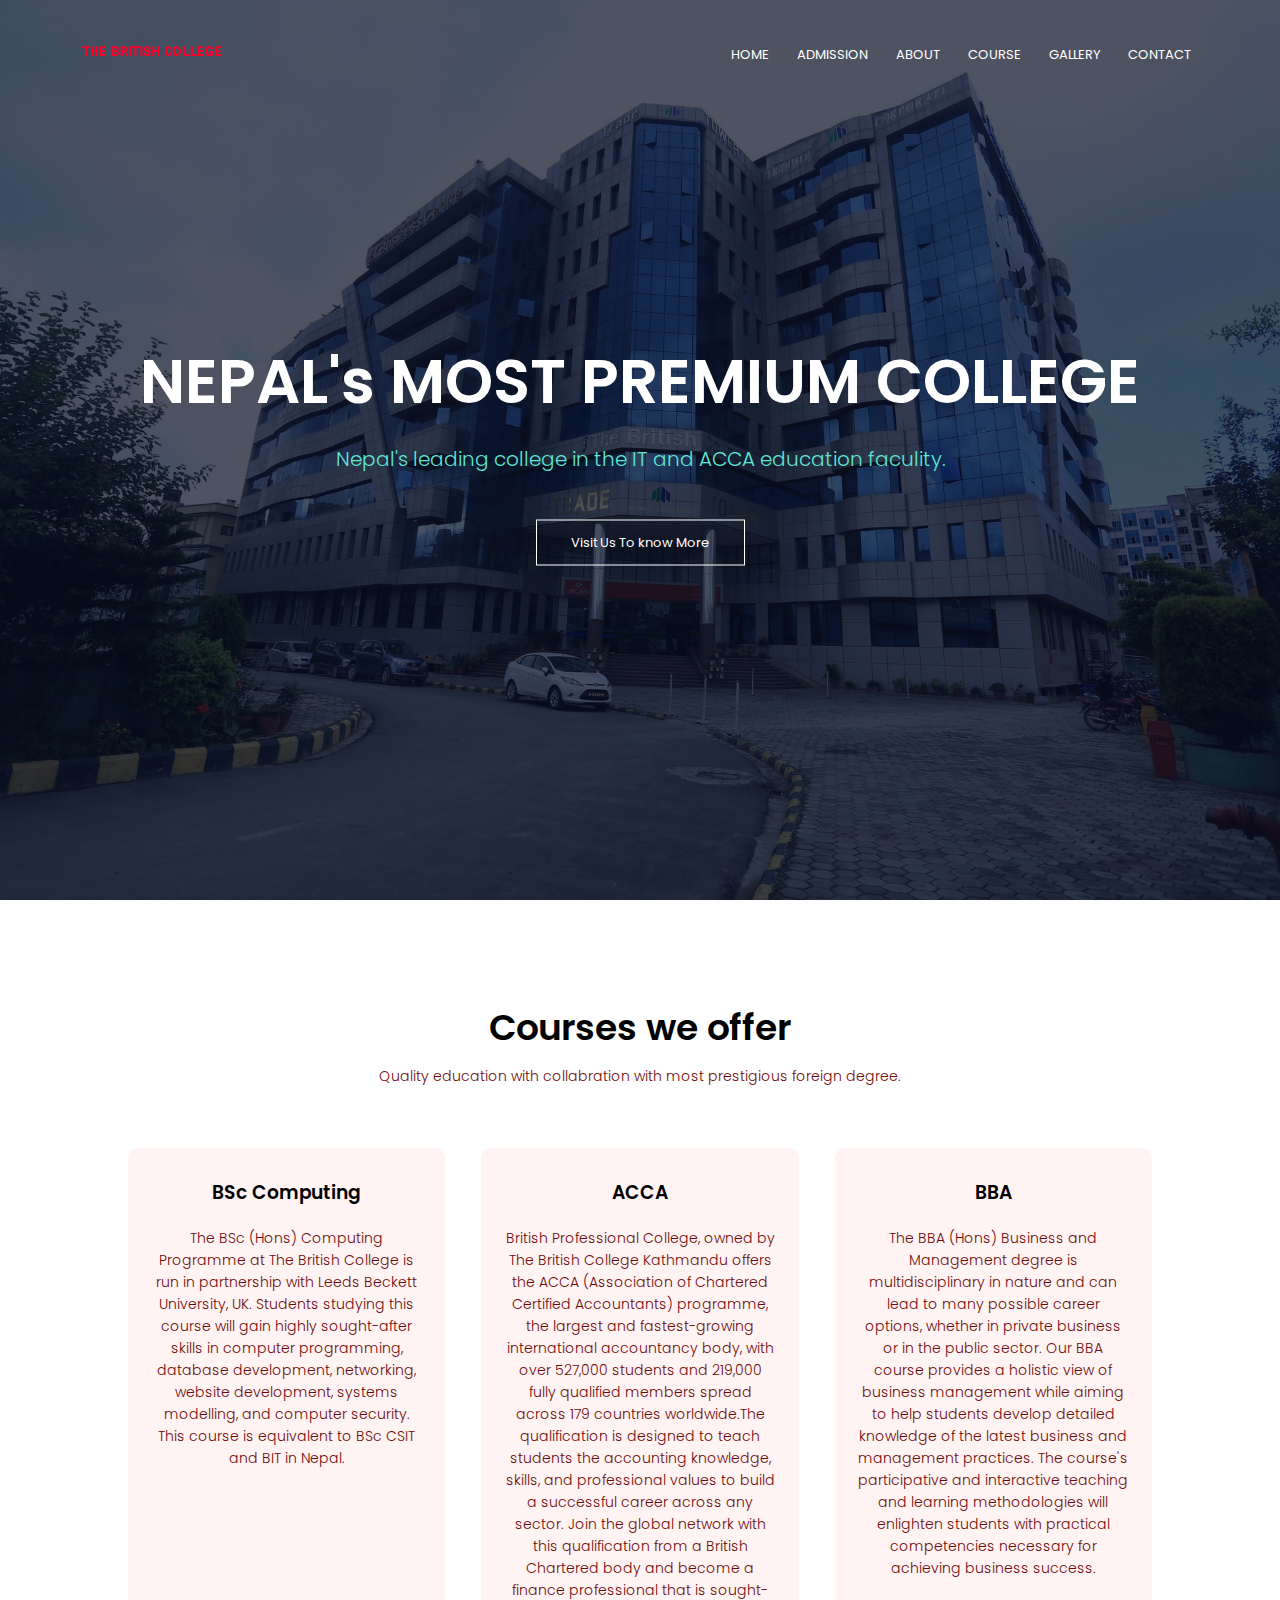
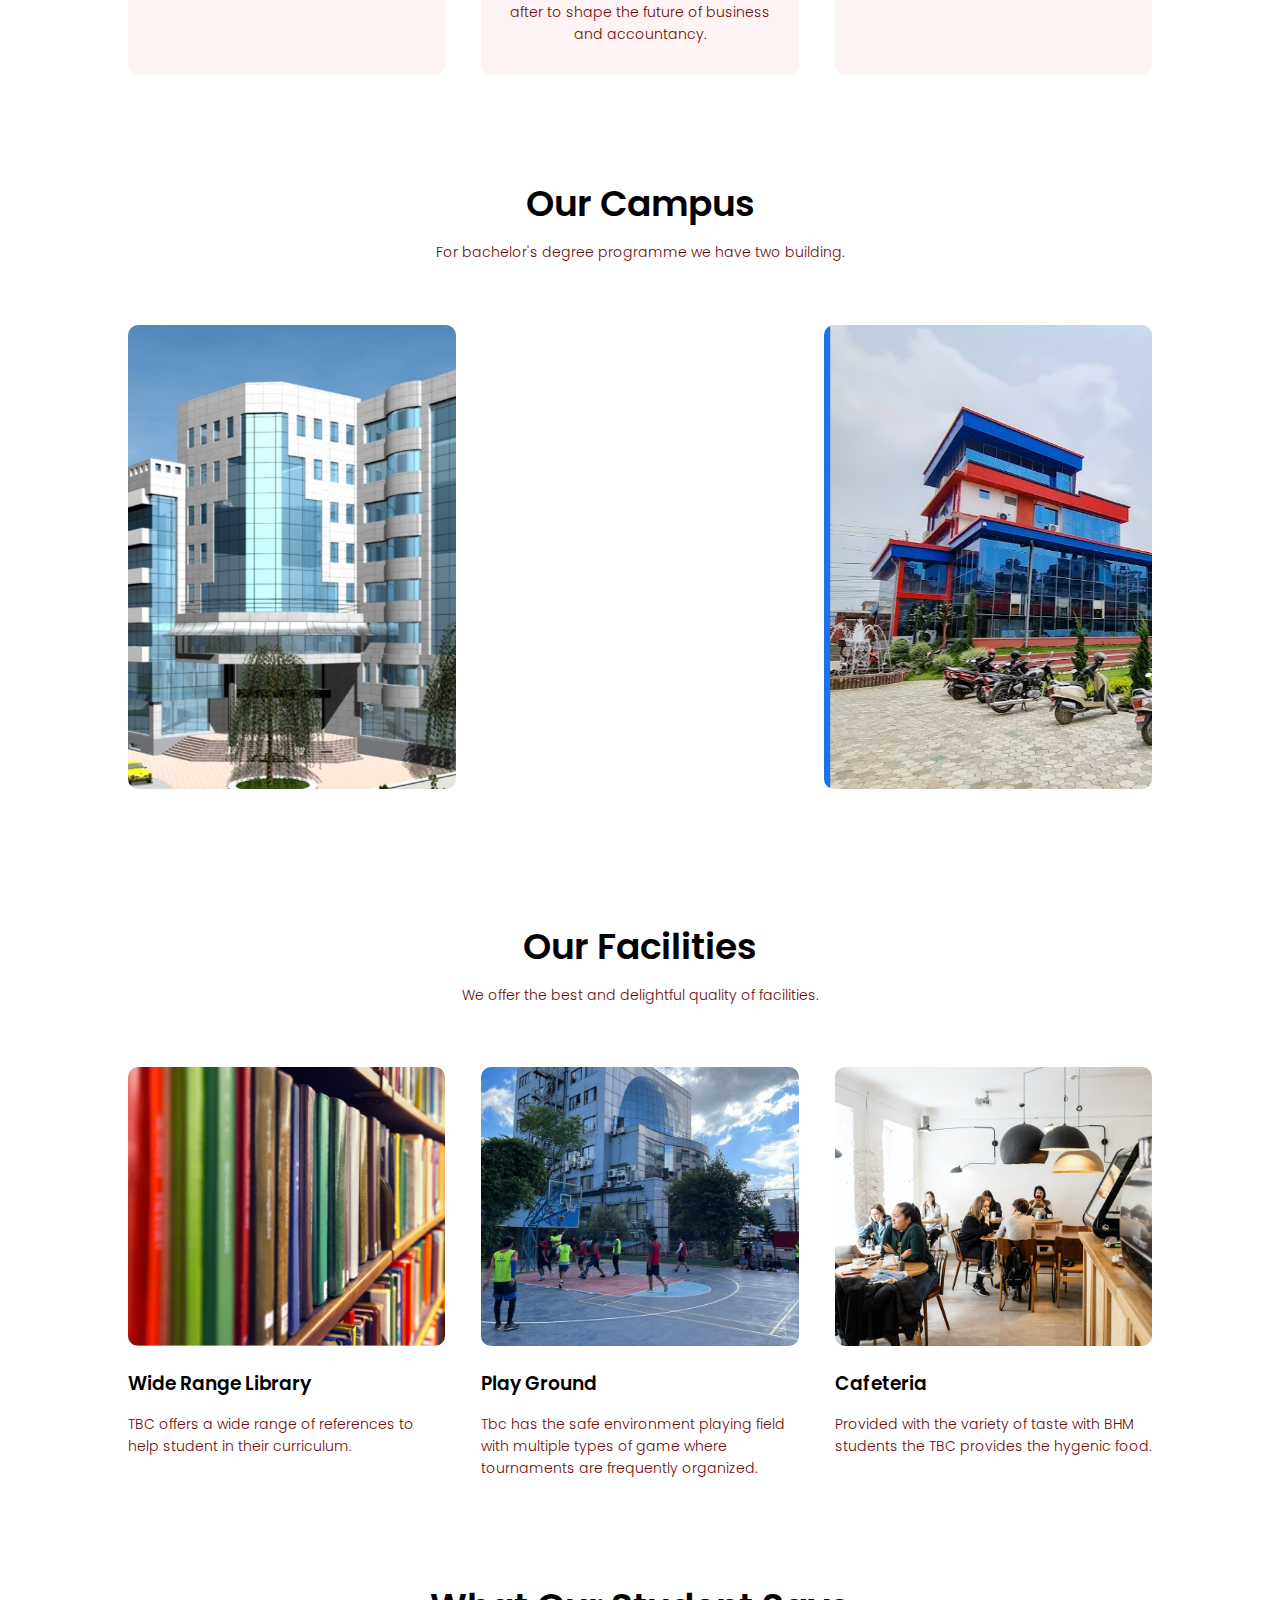
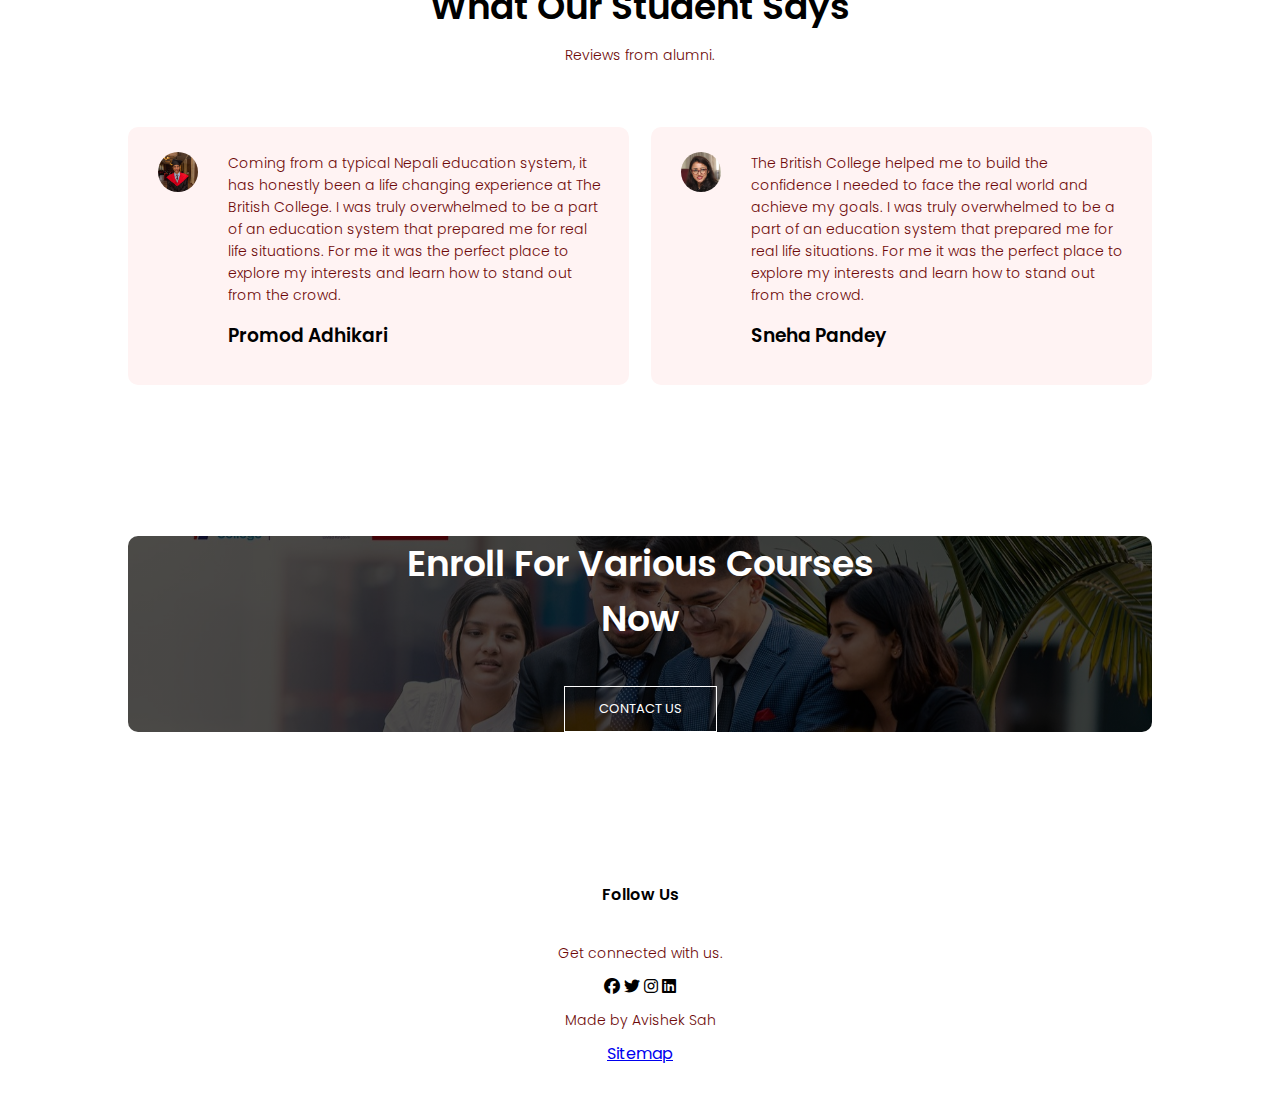
<file: index.html>
<!DOCTYPE html>
<html>

<head>
    <meta name="viewport" content="with=device-width,initial-scale=1.0">
    <title>HOME-TBC</title>
    <link rel="stylesheet" href="pages/style.css">
    <link rel="preconnect" href="https://fonts.gstatic.com">
    <link href="https://fonts.googleapis.com/css2?
family=Poppins:wght@100;200;300;400;600;700&display=swap" rel="stylesheet">
    <link rel="stylesheet" href="https://cdnjs.cloudflare.com/ajax/libs/font-awesome/6.1.2/css/all.min.css" />
</head>

<body>
    <section class="header">
        <nav>
            <a href="index.html"><img src="pages/images/logo.png" alt="Image"></a>
            <div class="nav-links" id="navLinks">
                <i class="fa fa-times" onclick="hideMenu()"></i>
                <ul>
                    <li><a href="index.html">HOME</a></li>
                    <li>
                        <div class="dropdown">
                            <button class="dropbtn">ADMISSION</button>
                            <div class="dropdown-content">
                                <a href="#">BSc Computing</a>
                                <a href="#">ACCA</a>
                                <a href="#">BBA</a>
                                <a href="#">A-Levels</a>
                            </div>
                        </div>
                    </li>
                    <li><a href="pages/about.html">ABOUT</a></li>
                    <li><a href="pages/course.html" target="_blank">COURSE</a></li>
                    <li><a href="pages/blog.html">GALLERY</a></li>
                    <li><a href="pages/contact.html">CONTACT</a></li>
                </ul>
            </div>
            <i class="fa fa-bars" onclick="showMenu()"></i>
        </nav>
        <div class="text-box">
            <h1>NEPAL's MOST PREMIUM COLLEGE</h1>
            <p>Nepal's leading college in the IT and ACCA education faculity.</p>
            <a href="https://www.thebritishcollege.edu.np/" target="_blank" class="hero-btn"> Visit Us To know More </a>
        </div>
    </section>
    <!--courses-->

    <section class="course">
        <h1>Courses we offer</h1>
        <p>Quality education with collabration with most prestigious foreign degree.</p>

        <div class="row">
            <div class="course-col">
                <h3>BSc Computing</h3>
                <p>The BSc (Hons) Computing Programme at The British College is run in partnership with Leeds Beckett
                    University, UK. Students studying this course will gain highly sought-after skills in computer
                    programming, database development, networking, website development, systems modelling, and computer
                    security. This course is equivalent to BSc CSIT and BIT in Nepal.</p>
            </div>
            <div class="course-col">
                <h3>ACCA</h3>
                <p>British Professional College, owned by The British College Kathmandu offers the ACCA (Association of
                    Chartered Certified Accountants) programme, the largest and fastest-growing international
                    accountancy body, with over 527,000 students and 219,000 fully qualified members spread across 179
                    countries worldwide.The qualification is designed to teach students the accounting knowledge,
                    skills, and professional values to build a successful career across any sector. Join the global
                    network with this qualification from a British Chartered body and become a finance professional that
                    is sought-after to shape the future of business and accountancy. </p>
            </div>
            <div class="course-col">
                <h3>BBA</h3>
                <p>The BBA (Hons) Business and Management degree is multidisciplinary in nature and can lead to many
                    possible career options, whether in private business or in the public sector. Our BBA course
                    provides a holistic view of business management while aiming to help students develop detailed
                    knowledge of the latest business and management practices. The course's participative and
                    interactive teaching and learning methodologies will enlighten students with practical competencies
                    necessary for achieving business success.</p>
            </div>
        </div>
    </section>

    <!--campus-->
    <section class="campus">
        <h1>Our Campus</h1>
        <p>For bachelor's degree programme we have two building.</p>
        <div class="row">
            <div class="campus-col">
                <img src="pages/images/trade.jpg" alt="Image">
                <div class="layer">
                    <h3>Trade Tower</h3>
                </div>
            </div>
            <div class="campus-col">
                <img src="pages/images/chaku.png" alt="Image">
                <div class="layer">
                    <h3>Chakupath</h3>
                </div>
            </div>
        </div>
    </section>

    <!--facilites-->
    <section class="facilities">
        <h1>Our Facilities</h1>
        <p>We offer the best and delightful quality of facilities.</p>

        <div class="row">
            <div class="facilities-col">
                <img src="pages/images/library.jpg" alt="Image">
                <h3>Wide Range Library</h3>
                <p>TBC offers a wide range of references to help student in their curriculum.</p>
            </div>
            <div class="facilities-col">
                <img src="pages/images/basketball.jpg" alt="Image">
                <h3>Play Ground</h3>
                <p>Tbc has the safe environment playing field with multiple types of game where tournaments are
                    frequently organized.</p>
            </div>
            <div class="facilities-col">
                <img src="pages/images/cafeteria.png" alt="Image">
                <h3>Cafeteria</h3>
                <p>Provided with the variety of taste with BHM students the TBC provides the hygenic food.</p>
            </div>
        </div>
    </section>

    <!--testmonial-->
    <section class="testimonial">
        <h1>What Our Student Says</h1>
        <p>Reviews from alumni.</p>
        <div class="row">
            <div class="testimonial-col">
                <img src="pages/images/user1.jpg" alt="Image">
                <div>
                    <p>Coming from a typical Nepali education system, it has honestly been a life changing experience at
                        The British College. I was truly overwhelmed to be a part of an education system that prepared
                        me for real life situations. For me it was the perfect place to explore my interests and learn
                        how to stand out from the crowd.</p>
                    <h3>Promod Adhikari</h3>
                </div>
            </div>
            <div class="testimonial-col">
                <img src="pages/images/user2.jpg" alt="Image">
                <div>
                    <p>The British College helped me to build the confidence I needed to face the real world and achieve
                        my goals. I was truly overwhelmed to be a part of an education system that prepared me for real
                        life situations. For me it was the perfect place to explore my interests and learn how to stand
                        out from the crowd.</p>
                    <h3>Sneha Pandey</h3>
                </div>
            </div>
        </div>
    </section>

    <!--call-->
    <section class="cta">
        <h1>Enroll For Various Courses<br>Now</h1>
        <a href="pages/contact.html" class="hero-btn">CONTACT US</a>
    </section>

    <!--footer-->
    <section class="footer">
        <h4>Follow Us</h4>
        <p>Get connected with us.</p>
        <div class="icons">
            <i class="fa-brands fa-facebook"></i>
            <i class="fa-brands fa-twitter"></i>
            <i class="fa-brands fa-instagram"></i>
            <i class="fa-brands fa-linkedin"></i>
        </div>
        <p>Made by Avishek Sah</p>
        <a href="pages/sitemap.html" target="_blank">Sitemap</a>
    </section>

    <!--javascript for mobile-->
    <script>
        var navLinks = document.getElementById("navLinks");
        function showMenu() {
            navLinks.style.right = "0";
        }
        function hideMenu() {
            navLinks.style.right = "-200px";
        }
    </script>
</body>

</html>
</file>
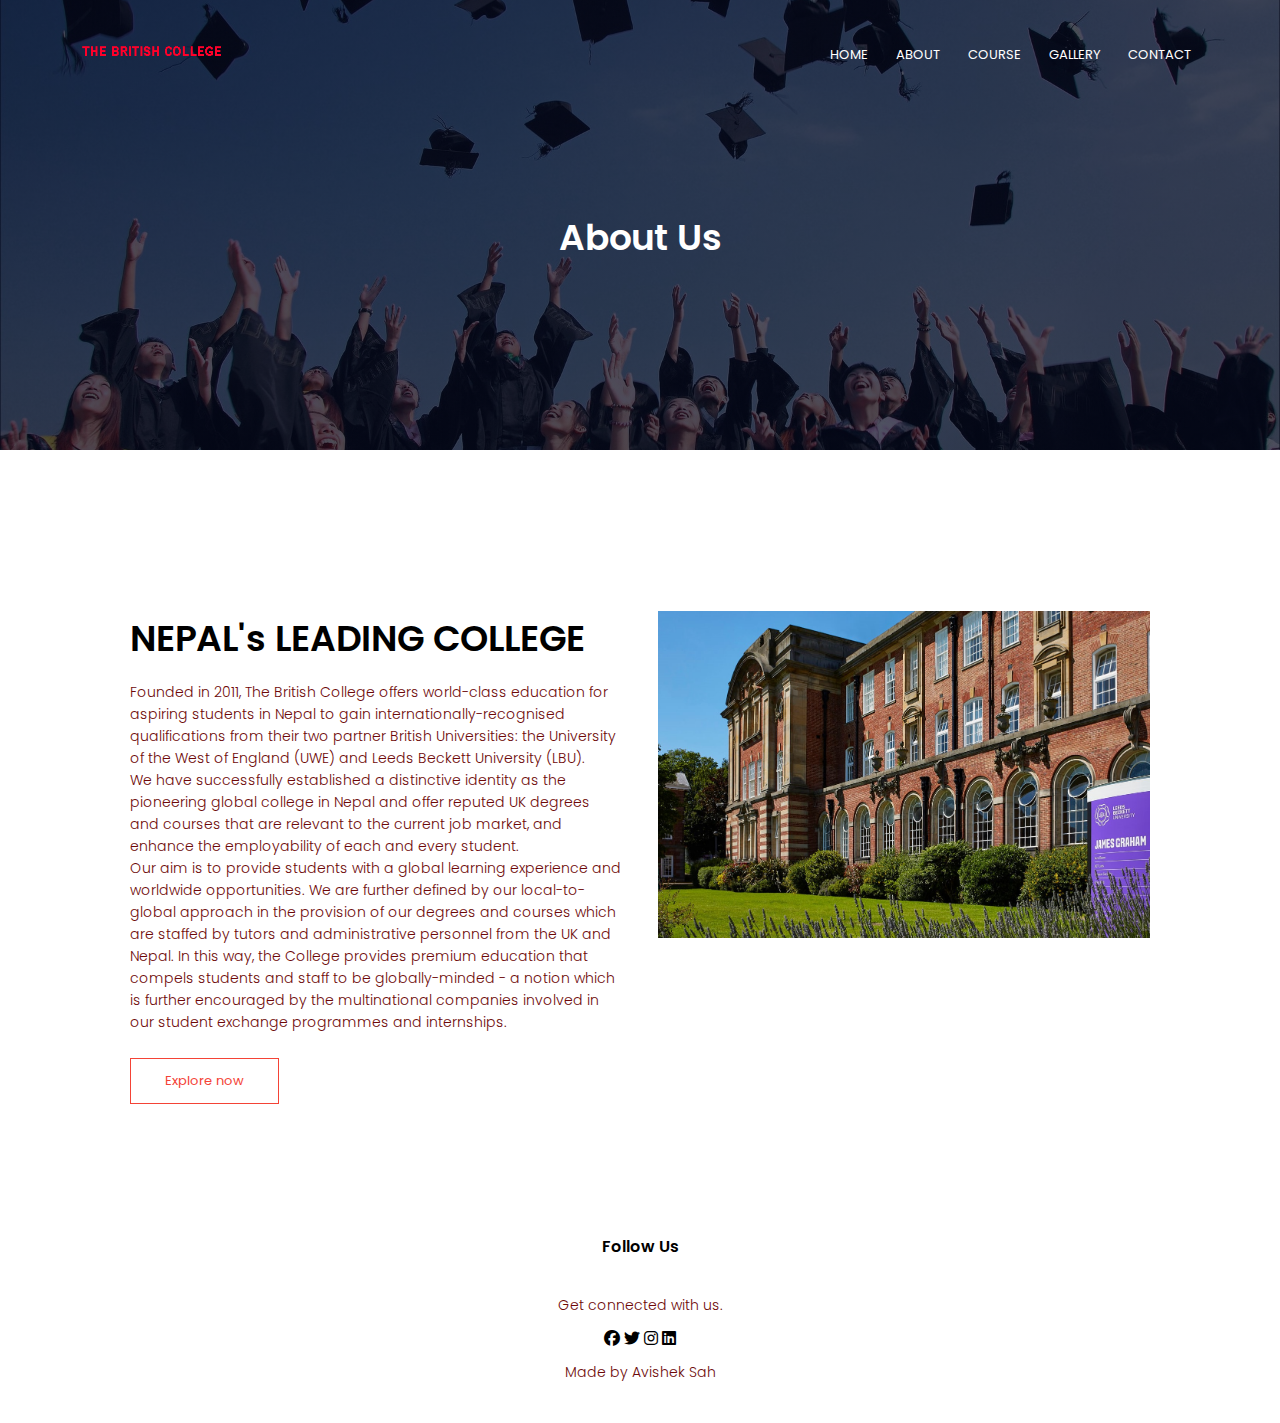
<file: about.html>
<!DOCTYPE html>
<html>

<head>
    <meta name="viewport" content="with=device-width,initial-scale=1.0">
    <title>ABOUT-TBC</title>
    <link rel="stylesheet" href="style.css">
    <link rel="preconnect" href="https://fonts.gstatic.com">
    <link href="https://fonts.googleapis.com/css2?
family=Poppins:wght@100;200;300;400;600;700&display=swap" rel="stylesheet">
    <link rel="stylesheet" href="https://cdnjs.cloudflare.com/ajax/libs/font-awesome/6.1.2/css/all.min.css" />
</head>

<body>
    <section class="sub-header">
        <nav>
            <a href="index.html"><img src="images/logo.png" alt="Image"></a>
            <div class="nav-links" id="navLinks">
                <i class="fa fa-times" onclick="hideMenu()"></i>
                <ul>
                    <li><a href="index.html">HOME</a></li>
                    <li><a href="about.html">ABOUT</a></li>
                    <li><a href="course.html" target="_blank">COURSE</a></li>
                    <li><a href="blog.html">GALLERY</a></li>
                    <li><a href="contact.html">CONTACT</a></li>
                </ul>
            </div>
            <i class="fa fa-bars" onclick="showMenu()"></i>
        </nav>
        <h1>About Us</h1>
    </section>

    <!--about us content-->
    <section class="about-us">
        <div class="row">
            <div class="about-col">
                <h1>NEPAL's LEADING COLLEGE</h1>
                <p>Founded in 2011, The British College offers world-class education for aspiring students in Nepal to
                    gain internationally-recognised qualifications from their two partner British Universities: the
                    University of the West of England (UWE) and Leeds Beckett University (LBU). <br>We have successfully
                    established a distinctive identity as the pioneering global college in Nepal and offer reputed UK
                    degrees and courses that are relevant to the current job market, and enhance the employability of
                    each and every student.
                    <br>Our aim is to provide students with a global learning experience and worldwide opportunities. We
                    are further defined by our local-to-global approach in the provision of our degrees and courses
                    which are staffed by tutors and administrative personnel from the UK and Nepal. In this way, the
                    College provides premium education that compels students and staff to be globally-minded - a notion
                    which is further encouraged by the multinational companies involved in our student exchange
                    programmes and internships.
                </p>
                <a href="blog.html" class="hero-btn red-btn">Explore now</a>
            </div>
            <div class="about-col">
                <img src="images/about.jpg" alt="Image">
            </div>
        </div>
    </section>

    <!--footer-->
    <section class="footer">
        <h4>Follow Us</h4>
        <p>Get connected with us.</p>
        <div class="icons">
            <i class="fa-brands fa-facebook"></i>
            <i class="fa-brands fa-twitter"></i>
            <i class="fa-brands fa-instagram"></i>
            <i class="fa-brands fa-linkedin"></i>
        </div>
        <p>Made by Avishek Sah</p>
    </section>
    <!--javascript for mobile-->
    <script>
        var navLinks = document.getElementById("navLinks");
        function showMenu() {
            navLinks.style.right = "0";
        }
        function hideMenu() {
            navLinks.style.right = "-200px";
        }
    </script>
</body>

</html>
</file>
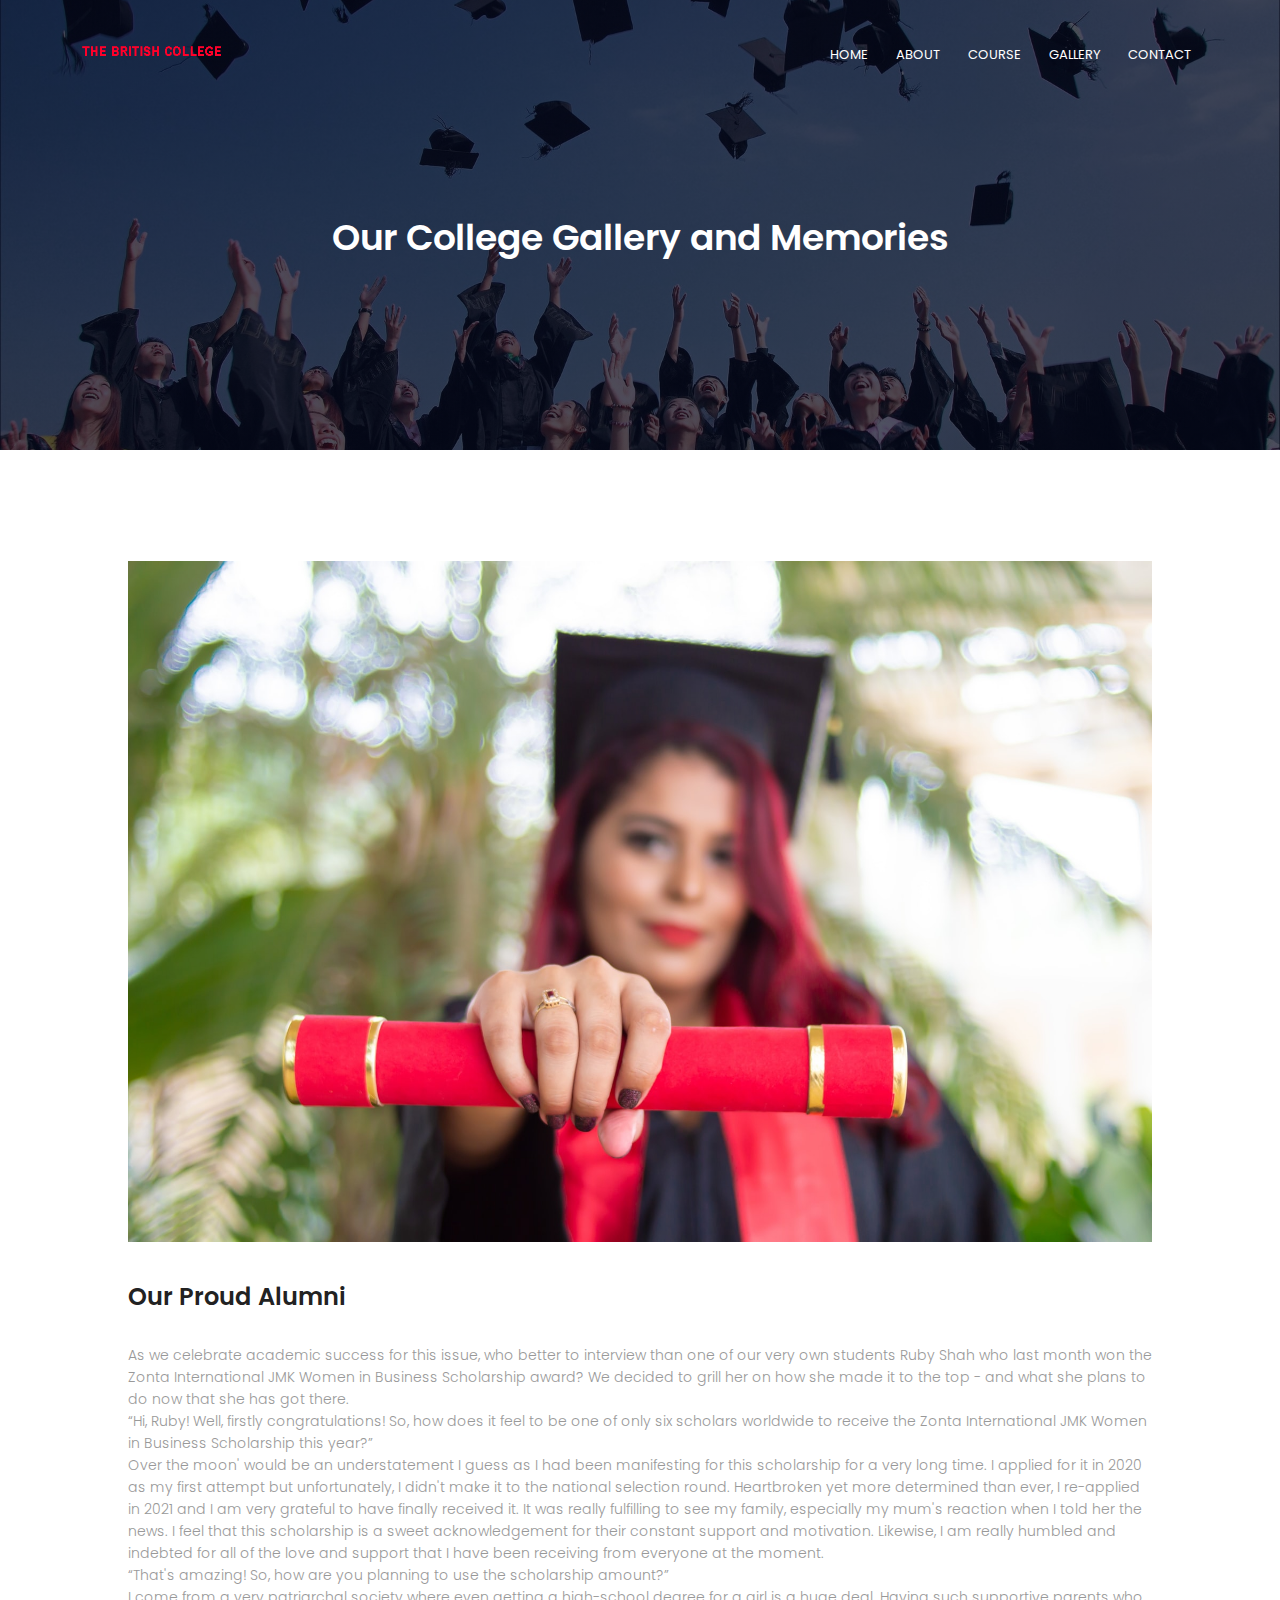
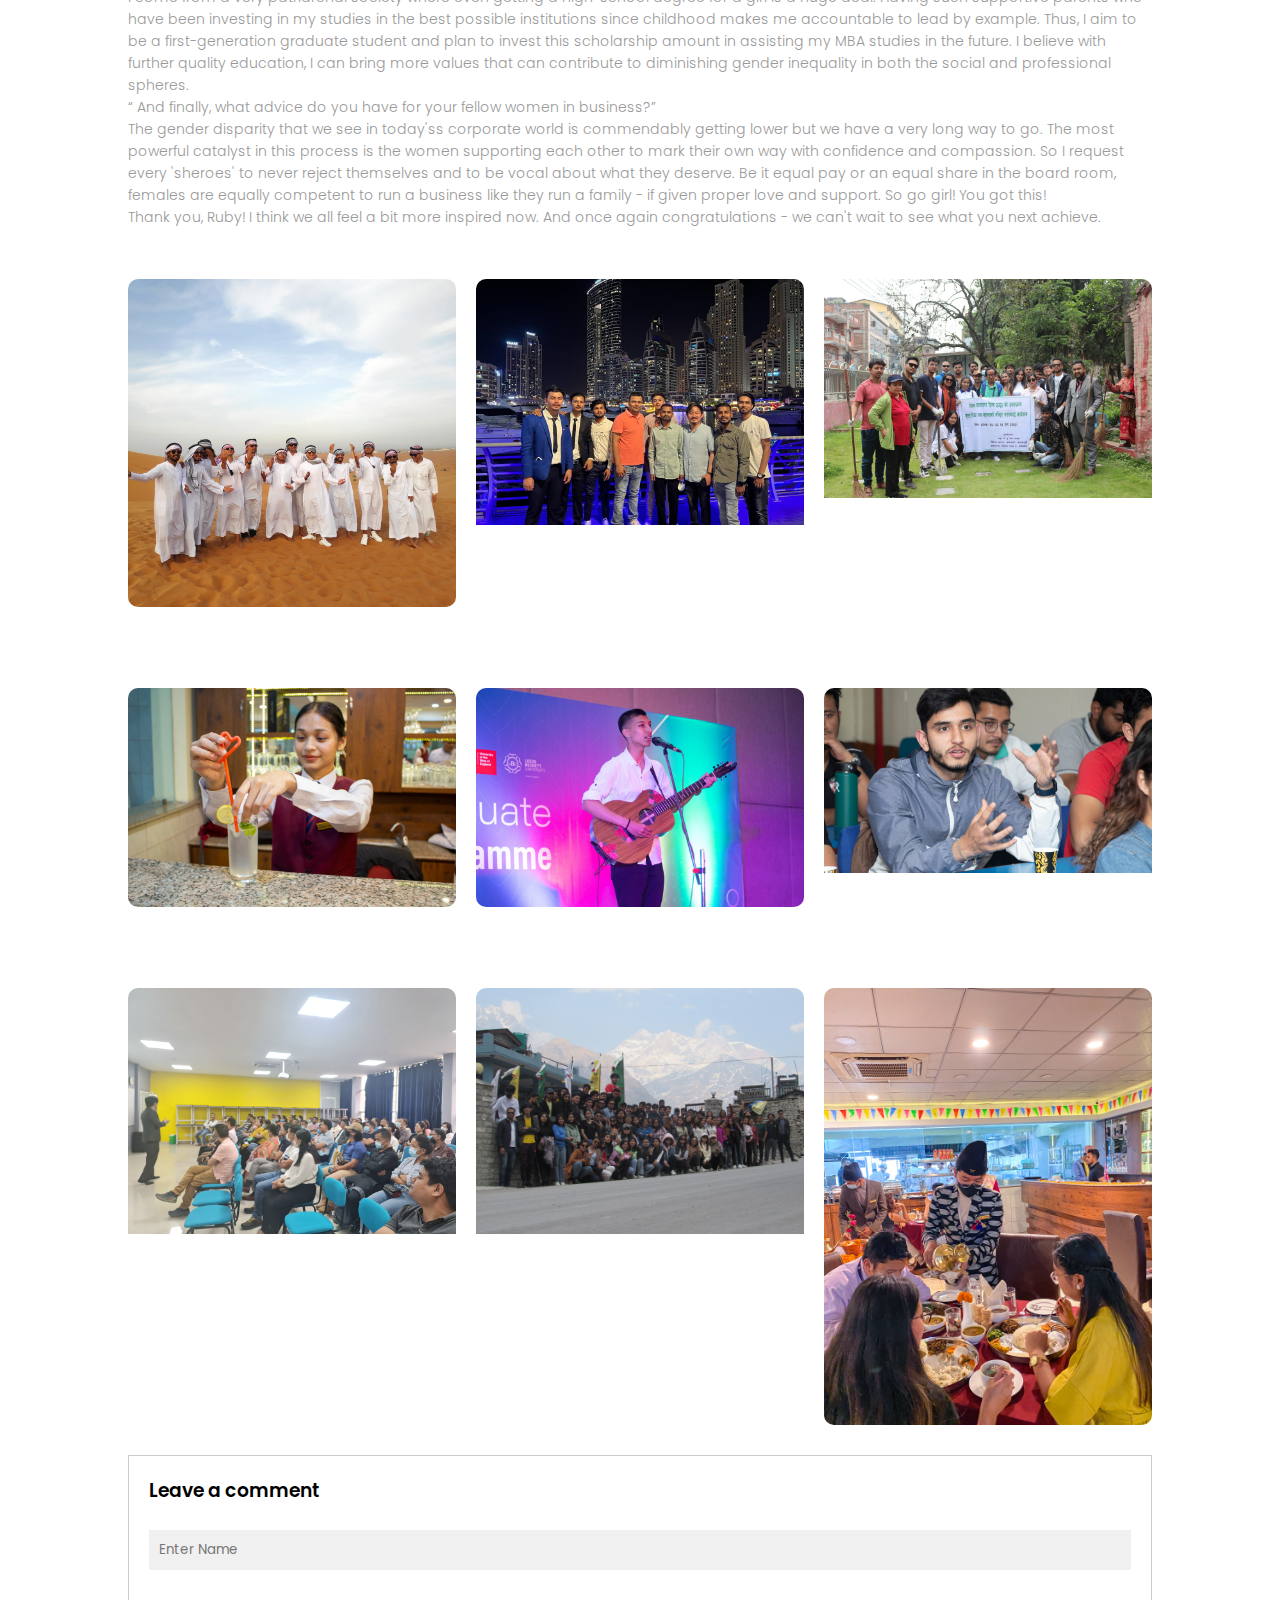
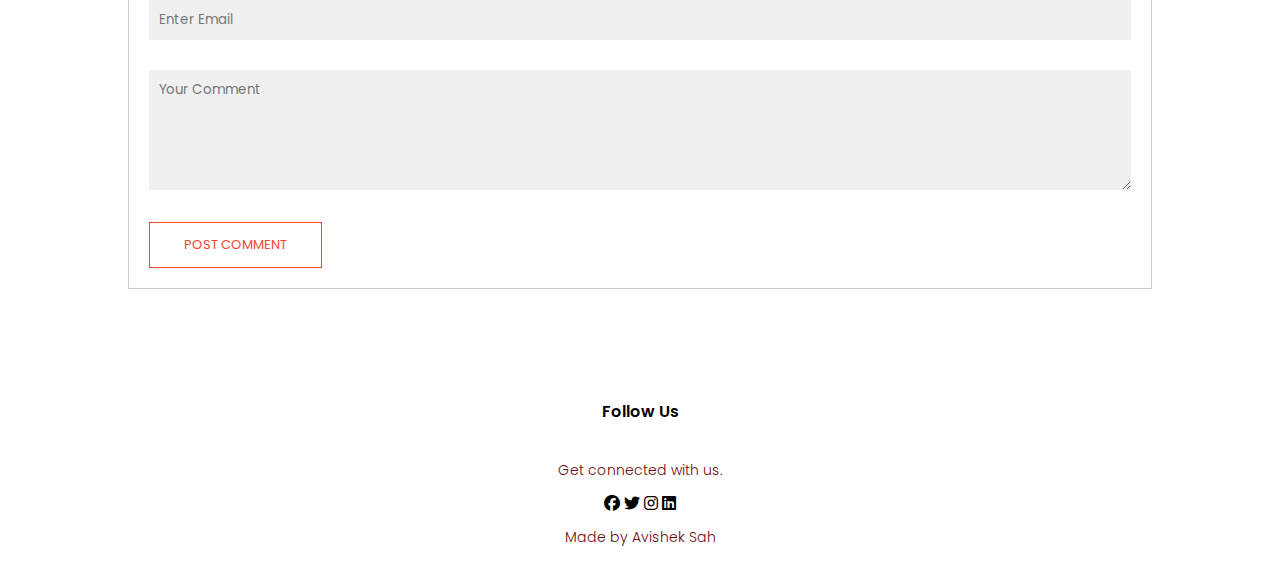
<file: blog.html>
<!DOCTYPE html>
<html>

<head>
    <meta name="viewport" content="with=device-width,initial-scale=1.0">
    <title>GALLERY-TBC</title>
    <link rel="stylesheet" href="style.css">
    <link rel="preconnect" href="https://fonts.gstatic.com">
    <link href="https://fonts.googleapis.com/css2?
family=Poppins:wght@100;200;300;400;600;700&display=swap" rel="stylesheet">
    <link rel="stylesheet" href="https://cdnjs.cloudflare.com/ajax/libs/font-awesome/6.1.2/css/all.min.css" />
</head>

<body>
    <section class="sub-header">
        <nav>
            <a href="index.html"><img src="images/logo.png"></a>
            <div class="nav-links" id="navLinks">
                <i class="fa fa-times" onclick="hideMenu()"></i>
                <ul>
                    <li><a href="index.html">HOME</a></li>
                    <li><a href="about.html">ABOUT</a></li>
                    <li><a href="course.html" target="_blank">COURSE</a></li>
                    <li><a href="blog.html">GALLERY</a></li>
                    <li><a href="contact.html">CONTACT</a></li>
                </ul>
            </div>
            <i class="fa fa-bars" onclick="showMenu()"></i>
        </nav>
        <h1>Our College Gallery and Memories</h1>
    </section>

    <!--blog page-->
    <section class="blog-content">
        <div class="row">
            <div class="blog-left">
                <img src="images/certificate.jpg">
                <h2>Our Proud Alumni </h2>
                <p>
                    As we celebrate academic success for this issue, who better to interview than one of our very own
                    students Ruby Shah who last month won the Zonta International JMK Women in Business Scholarship
                    award? We decided to grill her on how she made it to the top - and what she plans to do now that she
                    has got there. <br>
                    “Hi, Ruby! Well, firstly congratulations! So, how does it feel to be one of only six scholars
                    worldwide to receive the Zonta International JMK Women in Business Scholarship this year?”<br>
                    Over the moon' would be an understatement I guess as I had been manifesting for this scholarship for
                    a very long time. I applied for it in 2020 as my first attempt but unfortunately, I didn't make it
                    to the national selection round. Heartbroken yet more determined than ever, I re-applied in 2021 and
                    I am very grateful to have finally received it. It was really fulfilling to see my family,
                    especially my mum's reaction when I told her the news. I feel that this scholarship is a sweet
                    acknowledgement for their constant support and motivation. Likewise, I am really humbled and
                    indebted for all of the love and support that I have been receiving from everyone at the
                    moment.<br>“That's amazing! So, how are you planning to use the scholarship amount?”<br>I come from
                    a very patriarchal society where even getting a high-school degree for a girl is a huge deal. Having
                    such supportive parents who have been investing in my studies in the best possible institutions
                    since childhood makes me accountable to lead by example. Thus, I aim to be a first-generation
                    graduate student and plan to invest this scholarship amount in assisting my MBA studies in the
                    future. I believe with further quality education, I can bring more values that can contribute to
                    diminishing gender inequality in both the social and professional spheres. <br>
                    “ And finally, what advice do you have for your fellow women in business?”<br>The gender disparity
                    that we see in today'ss corporate world is commendably getting lower but we have a very long way to
                    go. The most powerful catalyst in this process is the women supporting each other to mark their own
                    way with confidence and compassion. So I request every 'sheroes' to never reject themselves and to
                    be vocal about what they deserve. Be it equal pay or an equal share in the board room, females are
                    equally competent to run a business like they run a family - if given proper love and support. So go
                    girl! You got this!<br>
                    Thank you, Ruby! I think we all feel a bit more inspired now. And once again congratulations - we
                    can't wait to see what you next achieve.
                </p>
                <div class="row">
                    <div class="campus-col">
                        <a href="images/aa (1).jpg">
                            <img src="images/aa (1).jpg" alt="Image">
                        </a>
                    </div>
                    <div class="campus-col">
                        <a href="images/aa (2).jpg">
                            <img src="images/aa (2).jpg" alt="Image">
                        </a>
                    </div>
                    <div class="campus-col">
                        <a href="images/aa (3).jpg">
                            <img src="images/aa (3).jpg" alt="Image">
                        </a>
                    </div>
                </div>
                <div class="row">
                    <div class="campus-col">
                        <a href="images/aa (4).jpg">
                            <img src="images/aa (4).jpg" alt="Image">
                        </a>
                    </div>
                    <div class="campus-col">
                        <a href="images/aa (5).jpg">
                            <img src="images/aa (5).jpg" alt="Image">
                        </a>
                    </div>
                    <div class="campus-col">
                        <a href="images/aa (6).jpg">
                            <img src="images/aa (6).jpg" alt="Image">
                        </a>
                    </div>
                </div>
                <div class="row">
                    <div class="campus-col">
                        <a href="images/aa (7).jpg">
                            <img src="images/aa (7).jpg" alt="Image">
                        </a>
                    </div>
                    <div class="campus-col">
                        <a href="images/aa (8).jpg">
                            <img src="images/aa (8).jpg" alt="Image">
                        </a>
                    </div>
                    <div class="campus-col">
                        <a href="images/aa (9).jpg">
                            <img src="images/aa (9).jpg" alt="Image">
                        </a>
                    </div>
                </div>
                <div class="comment-box">
                    <h3>Leave a comment</h3>
                    <form class="comment-form">
                        <input type="text" placeholder="Enter Name">
                        <input type="email" placeholder="Enter Email">
                        <textarea rows="5" placeholder="Your Comment"></textarea>
                        <button type="submit" class="hero-btn red-btn">POST COMMENT</button>
                    </form>
                </div>
            </div>
    </section>

    <!--footer-->
    <section class="footer">
        <h4>Follow Us</h4>
        <p>Get connected with us.</p>
        <div class="icons">
            <i class="fa-brands fa-facebook"></i>
            <i class="fa-brands fa-twitter"></i>
            <i class="fa-brands fa-instagram"></i>
            <i class="fa-brands fa-linkedin"></i>
        </div>
        <p>Made by Avishek Sah</p>
    </section>

    <!--javascript for mobile-->
    <script>
        var navLinks = document.getElementById("navLinks");
        function showMenu() {
            navLinks.style.right = "0";
        }
        function hideMenu() {
            navLinks.style.right = "-200px";
        }
    </script>
</body>

</html>
</file>
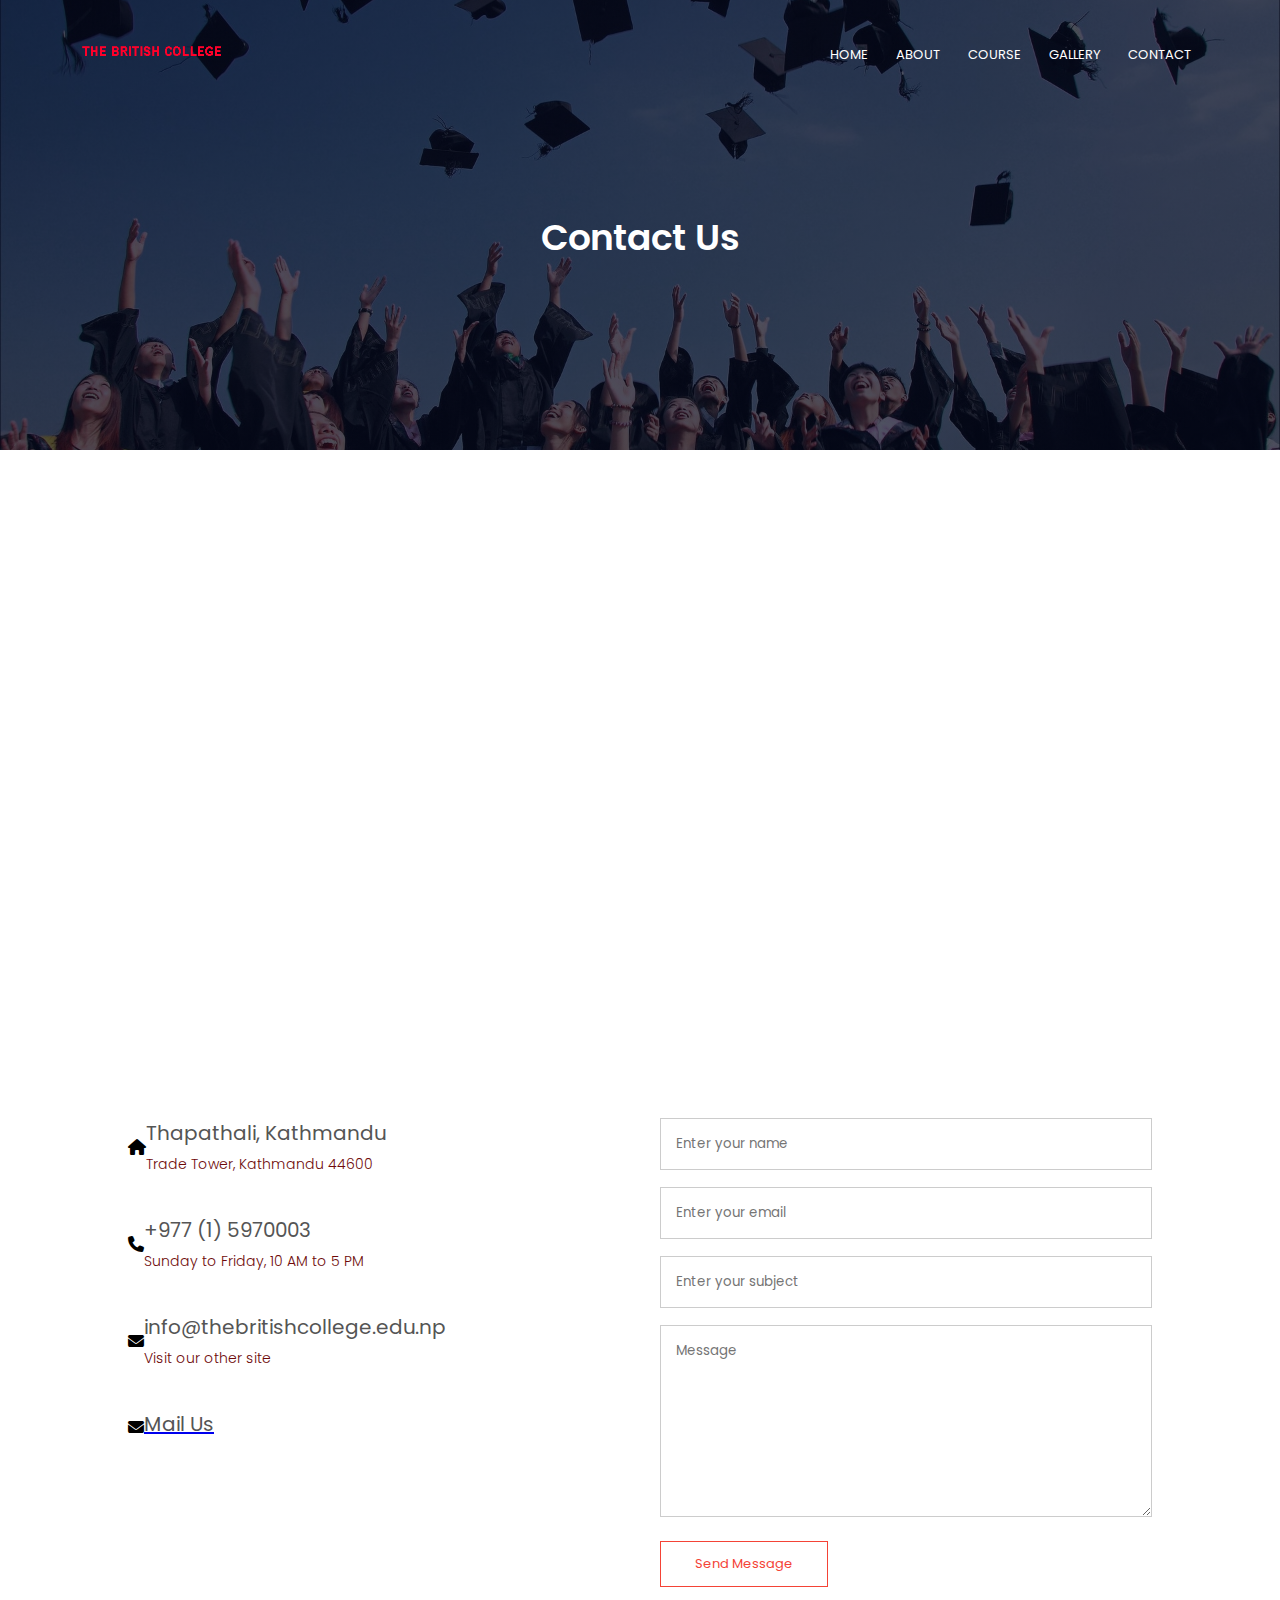
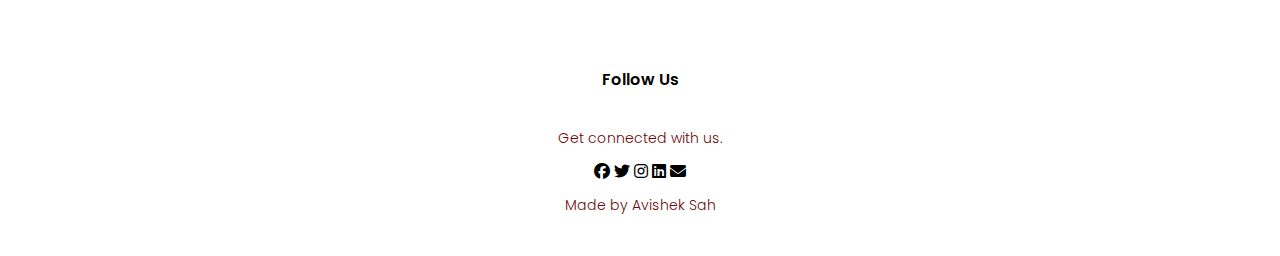
<file: contact.html>
<!DOCTYPE html>
<html>

<head>
    <meta name="viewport" content="with=device-width,initial-scale=1.0">
    <title>CONTACT-TBC</title>
    <link rel="stylesheet" href="style.css">
    <link rel="preconnect" href="https://fonts.gstatic.com">
    <link href="https://fonts.googleapis.com/css2?
family=Poppins:wght@100;200;300;400;600;700&display=swap" rel="stylesheet">
    <link rel="stylesheet" href="https://cdnjs.cloudflare.com/ajax/libs/font-awesome/6.1.2/css/all.min.css" />
</head>

<body>
    <section class="sub-header">
        <nav>
            <a href="index.html"><img src="images/logo.png" alt="Image"></a>
            <div class="nav-links" id="navLinks">
                <i class="fa fa-times" onclick="hideMenu()"></i>
                <ul>
                    <li><a href="index.html">HOME</a></li>
                    <li><a href="about.html">ABOUT</a></li>
                    <li><a href="course.html" target="_blank">COURSE</a></li>
                    <li><a href="blog.html">GALLERY</a></li>
                    <li><a href="contact.html">CONTACT</a></li>
                </ul>
            </div>
            <i class="fa fa-bars" onclick="showMenu()"></i>
        </nav>
        <h1>Contact Us</h1>
    </section>

    <!--contact us-->
    <section class="location">
        <iframe
            src="https://www.google.com/maps/embed?pb=!1m18!1m12!1m3!1d3532.814291207811!2d85.3173296149522!3d27.69213408279828!2m3!1f0!2f0!3f0!3m2!1i1024!2i768!4f13.1!3m3!1m2!1s0x39eb19b19295555f%3A0xabfe5f4b310f97de!2sThe%20British%20College%2C%20Kathmandu!5e0!3m2!1sen!2snp!4v1659114370064!5m2!1sen!2snp"
            width="600" height="450" style="border:0;" allowfullscreen="" loading="lazy"
            referrerpolicy="no-referrer-when-downgrade"></iframe>
    </section>

    <section class="contact-us">
        <div class="row">
            <div class="contact-col">
                <div>
                    <i class="fa-solid fa-house"></i>
                    <span>
                        <h5>Thapathali, Kathmandu</h5>
                        <p>Trade Tower, Kathmandu 44600</p>
                    </span>
                </div>
                <div>
                    <i class="fa-solid fa-phone"></i>
                    <span>
                        <h5>+977 (1) 5970003</h5>
                        <p>Sunday to Friday, 10 AM to 5 PM</p>
                    </span>
                </div>
                <div>
                    <i class="fa-solid fa-envelope"></i>
                    <span>
                        <h5>info@thebritishcollege.edu.np</h5>
                        <p>Visit our other site</p>
                    </span>
                </div>
                <div>
                    <i class="fa-solid fa-envelope"></i>
                    <span>
                        <a href="https://mail.google.com/mail/u/0/#inbox?compose=new" target="_blank"><h5>Mail Us</h5></a>
                    </span>
                </div>
            </div>
            <div class="contact-col">
                <form action="">
                    <input type="text" placeholder="Enter your name" required>
                    <input type="email" placeholder="Enter your email" required>
                    <input type="text" placeholder="Enter your subject" required>
                    <textarea rows="8" placeholder="Message" required></textarea>
                    <button type="submit" class="hero-btn red-btn">Send Message</button>
                </form>
            </div>
    </section>

    <!--footer-->
    <section class="footer">
        <h4>Follow Us</h4>
        <p>Get connected with us.</p>
        <div class="icons">
            <i class="fa-brands fa-facebook"></i>
            <i class="fa-brands fa-twitter"></i>
            <i class="fa-brands fa-instagram"></i>
            <i class="fa-brands fa-linkedin"></i>
            <i class="fa-solid fa-envelope"></i>
        </div>
        <p>Made by Avishek Sah</p>
    </section>

    <!--javascript for mobile-->
    <script>
        var navLinks = document.getElementById("navLinks");
        function showMenu() {
            navLinks.style.right = "0";
        }
        function hideMenu() {
            navLinks.style.right = "-200px";
        }
    </script>
</body>

</html>
</file>
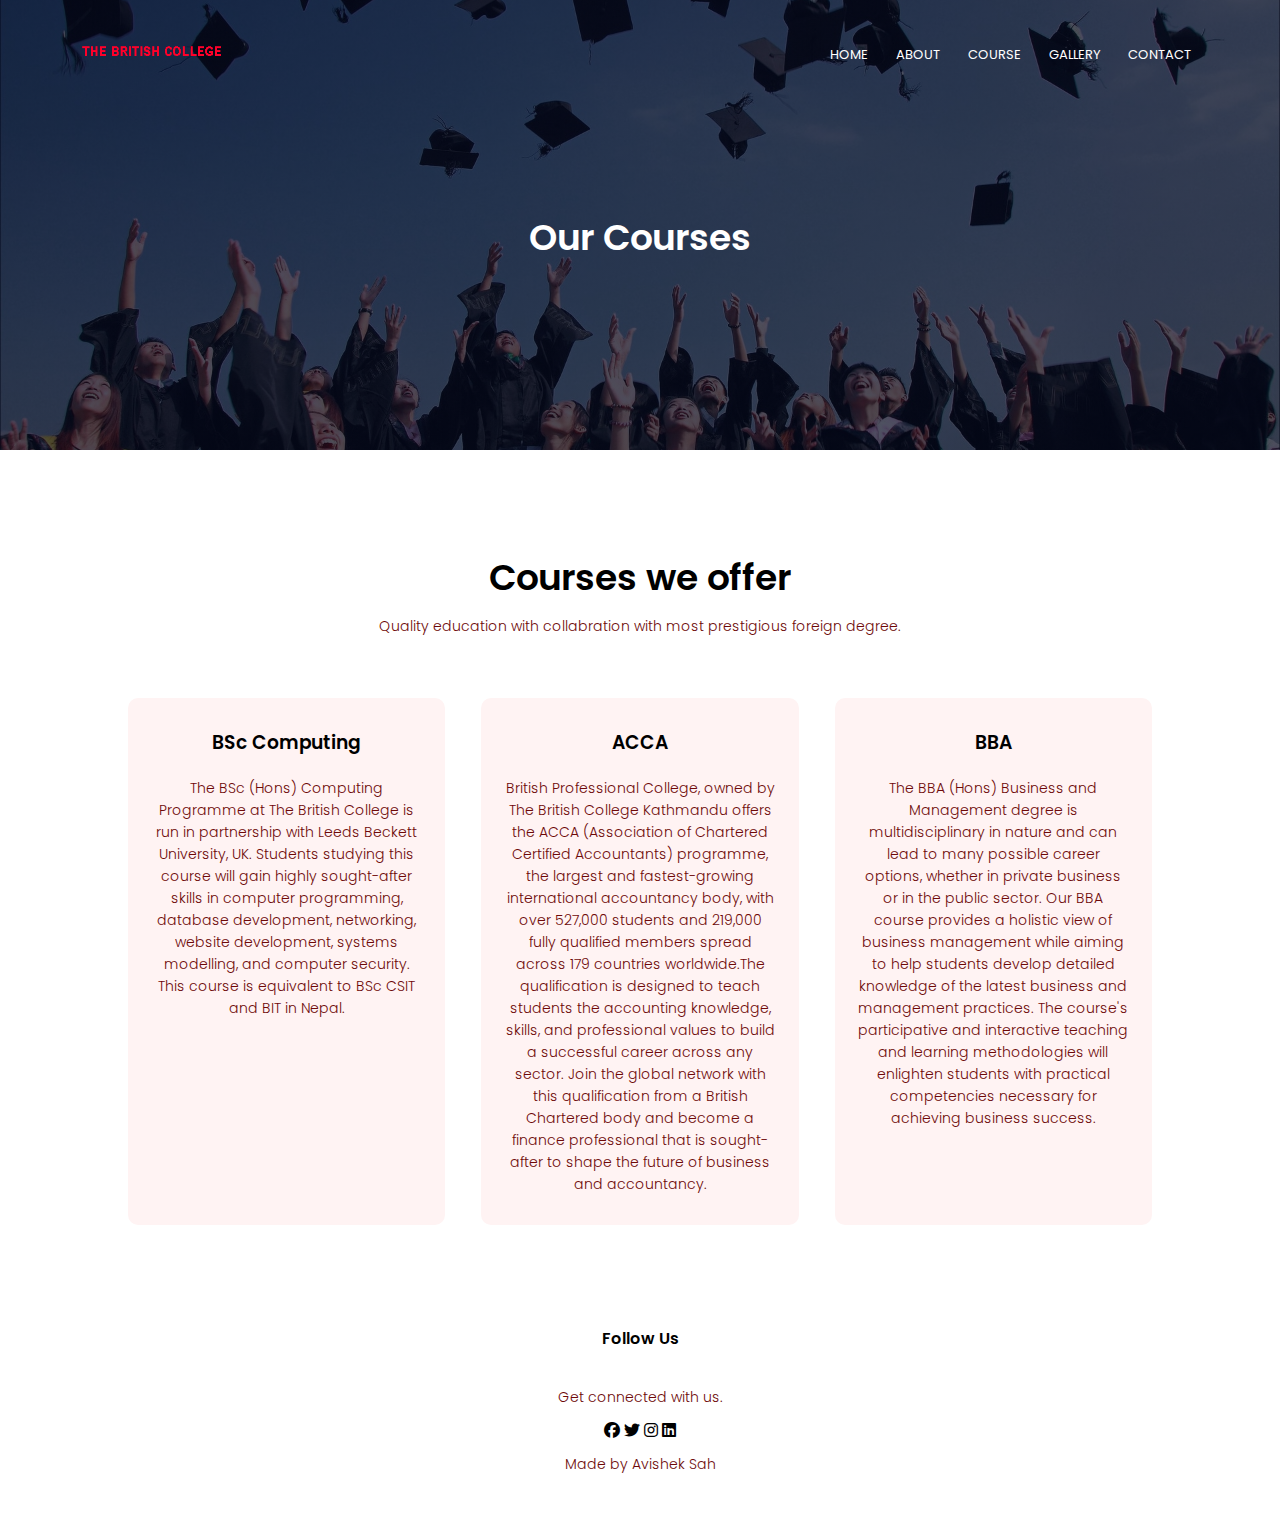
<file: course.html>
<!DOCTYPE html>
<html>

<head>
    <meta name="viewport" content="with=device-width,initial-scale=1.0">
    <title>COURSE-TBC</title>
    <link rel="stylesheet" href="style.css">
    <link rel="preconnect" href="https://fonts.gstatic.com">
    <link href="https://fonts.googleapis.com/css2?
family=Poppins:wght@100;200;300;400;600;700&display=swap" rel="stylesheet">
    <link rel="stylesheet" href="https://cdnjs.cloudflare.com/ajax/libs/font-awesome/6.1.2/css/all.min.css" />
</head>

<body>
    <section class="sub-header">
        <nav>
            <a href="index.html"><img src="images/logo.png" alt="Image"></a>
            <div class="nav-links" id="navLinks">
                <i class="fa fa-times" onclick="hideMenu()"></i>
                <ul>
                    <li><a href="index.html">HOME</a></li>
                    <li><a href="about.html">ABOUT</a></li>
                    <li><a href="course.html" target="_blank">COURSE</a></li>
                    <li><a href="blog.html">GALLERY</a></li>
                    <li><a href="contact.html">CONTACT</a></li>
                </ul>
            </div>
            <i class="fa fa-bars" onclick="showMenu()"></i>
        </nav>
        <h1>Our Courses</h1>
    </section>

    <!--course-->
    <section class="course">
        <h1>Courses we offer</h1>
        <p>Quality education with collabration with most prestigious foreign degree.</p>

        <div class="row">
            <div class="course-col">
                <h3>BSc Computing</h3>
                <p>The BSc (Hons) Computing Programme at The British College is run in partnership with Leeds Beckett
                    University, UK. Students studying this course will gain highly sought-after skills in computer
                    programming, database development, networking, website development, systems modelling, and computer
                    security. This course is equivalent to BSc CSIT and BIT in Nepal.</p>
            </div>
            <div class="course-col">
                <h3>ACCA</h3>
                <p>British Professional College, owned by The British College Kathmandu offers the ACCA (Association of
                    Chartered Certified Accountants) programme, the largest and fastest-growing international
                    accountancy body, with over 527,000 students and 219,000 fully qualified members spread across 179
                    countries worldwide.The qualification is designed to teach students the accounting knowledge,
                    skills, and professional values to build a successful career across any sector. Join the global
                    network with this qualification from a British Chartered body and become a finance professional that
                    is sought-after to shape the future of business and accountancy. </p>
            </div>
            <div class="course-col">
                <h3>BBA</h3>
                <p>The BBA (Hons) Business and Management degree is multidisciplinary in nature and can lead to many
                    possible career options, whether in private business or in the public sector. Our BBA course
                    provides a holistic view of business management while aiming to help students develop detailed
                    knowledge of the latest business and management practices. The course's participative and
                    interactive teaching and learning methodologies will enlighten students with practical competencies
                    necessary for achieving business success.</p>
            </div>
        </div>
    </section>


    <!--footer-->
    <section class="footer">
        <h4>Follow Us</h4>
        <p>Get connected with us.</p>
        <div class="icons">
            <i class="fa-brands fa-facebook"></i>
            <i class="fa-brands fa-twitter"></i>
            <i class="fa-brands fa-instagram"></i>
            <i class="fa-brands fa-linkedin"></i>
        </div>
        <p>Made by Avishek Sah</p>
    </section>

    <!--javascript for mobile-->
    <script>
        var navLinks = document.getElementById("navLinks");
        function showMenu() {
            navLinks.style.right = "0";
        }
        function hideMenu() {
            navLinks.style.right = "-200px";
        }
    </script>
</body>

</html>
</file>
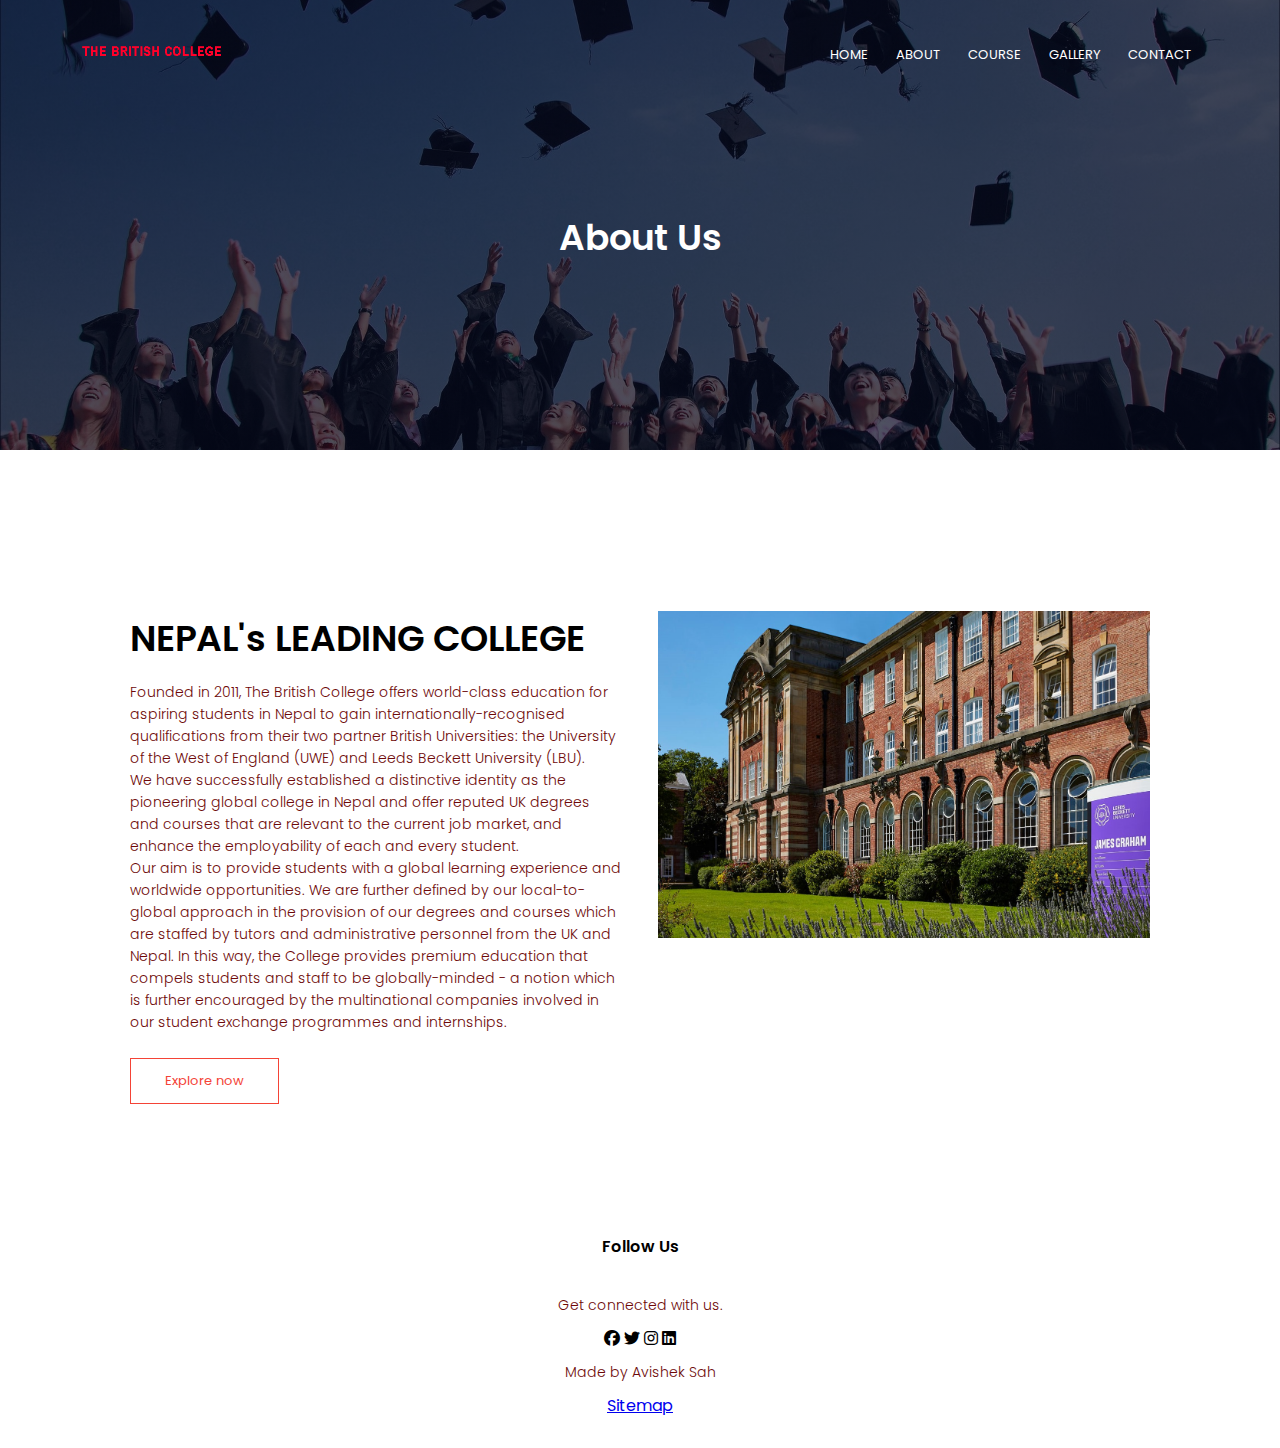
<file: pages/about.html>
<!DOCTYPE html>
<html>

<head>
    <meta name="viewport" content="with=device-width,initial-scale=1.0">
    <title>ABOUT-TBC</title>
    <link rel="stylesheet" href="style.css">
    <link rel="preconnect" href="https://fonts.gstatic.com">
    <link href="https://fonts.googleapis.com/css2?
family=Poppins:wght@100;200;300;400;600;700&display=swap" rel="stylesheet">
    <link rel="stylesheet" href="https://cdnjs.cloudflare.com/ajax/libs/font-awesome/6.1.2/css/all.min.css" />
</head>

<body>
    <section class="sub-header">
        <nav>
            <a href="/index.html"><img src="images/logo.png" alt="Image"></a>
            <div class="nav-links" id="navLinks">
                <i class="fa fa-times" onclick="hideMenu()"></i>
                <ul>
                    <li><a href="/index.html">HOME</a></li>
                    <li><a href="about.html">ABOUT</a></li>
                    <li><a href="course.html" target="_blank">COURSE</a></li>
                    <li><a href="blog.html">GALLERY</a></li>
                    <li><a href="contact.html">CONTACT</a></li>
                </ul>
            </div>
            <i class="fa fa-bars" onclick="showMenu()"></i>
        </nav>
        <h1>About Us</h1>
    </section>

    <!--about us content-->
    <section class="about-us">
        <div class="row">
            <div class="about-col">
                <h1>NEPAL's LEADING COLLEGE</h1>
                <p>Founded in 2011, The British College offers world-class education for aspiring students in Nepal to
                    gain internationally-recognised qualifications from their two partner British Universities: the
                    University of the West of England (UWE) and Leeds Beckett University (LBU). <br>We have successfully
                    established a distinctive identity as the pioneering global college in Nepal and offer reputed UK
                    degrees and courses that are relevant to the current job market, and enhance the employability of
                    each and every student.
                    <br>Our aim is to provide students with a global learning experience and worldwide opportunities. We
                    are further defined by our local-to-global approach in the provision of our degrees and courses
                    which are staffed by tutors and administrative personnel from the UK and Nepal. In this way, the
                    College provides premium education that compels students and staff to be globally-minded - a notion
                    which is further encouraged by the multinational companies involved in our student exchange
                    programmes and internships.
                </p>
                <a href="blog.html" class="hero-btn red-btn">Explore now</a>
            </div>
            <div class="about-col">
                <img src="images/about.jpg" alt="Image">
            </div>
        </div>
    </section>

    <!--footer-->
    <section class="footer">
        <h4>Follow Us</h4>
        <p>Get connected with us.</p>
        <div class="icons">
            <i class="fa-brands fa-facebook"></i>
            <i class="fa-brands fa-twitter"></i>
            <i class="fa-brands fa-instagram"></i>
            <i class="fa-brands fa-linkedin"></i>
        </div>
        <p>Made by Avishek Sah</p>
        <a href="sitemap.html" target="_blank">Sitemap</a>
    </section>
    <!--javascript for mobile-->
    <script>
        var navLinks = document.getElementById("navLinks");
        function showMenu() {
            navLinks.style.right = "0";
        }
        function hideMenu() {
            navLinks.style.right = "-200px";
        }
    </script>
</body>

</html>
</file>
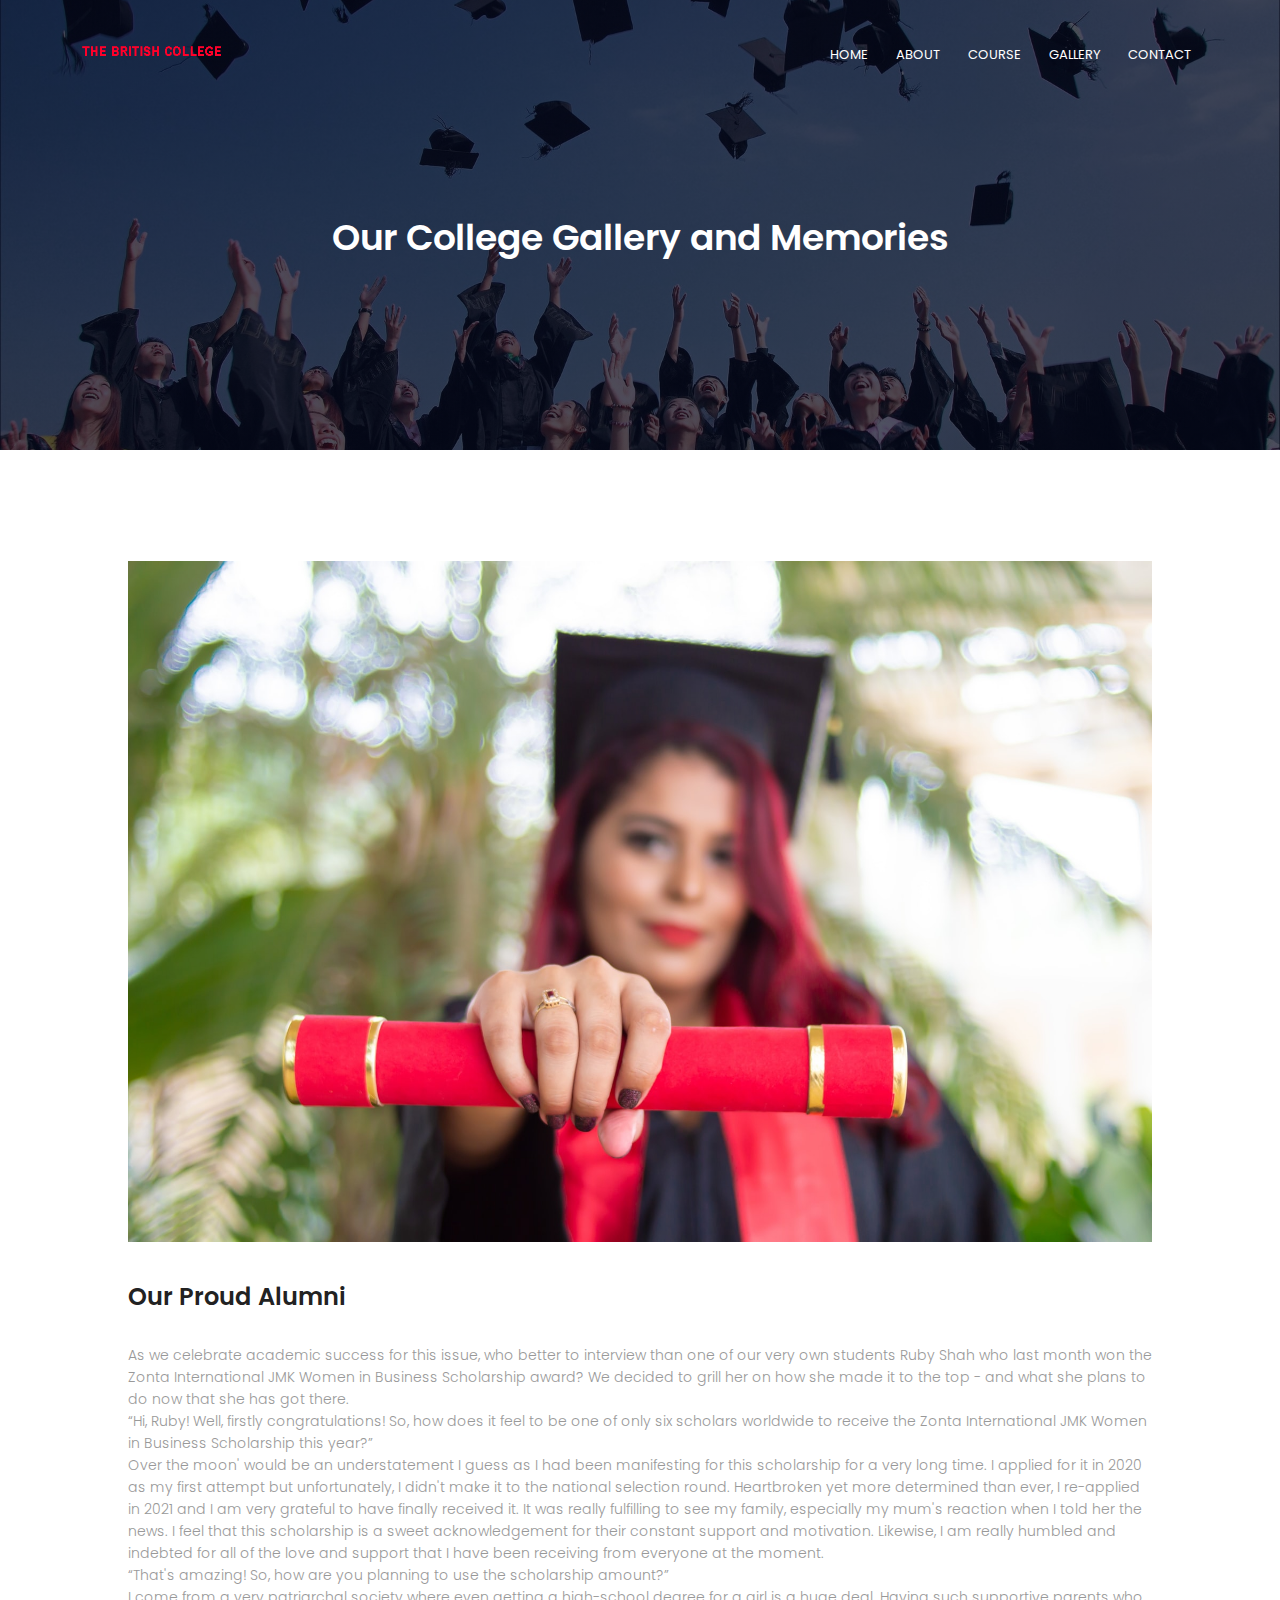
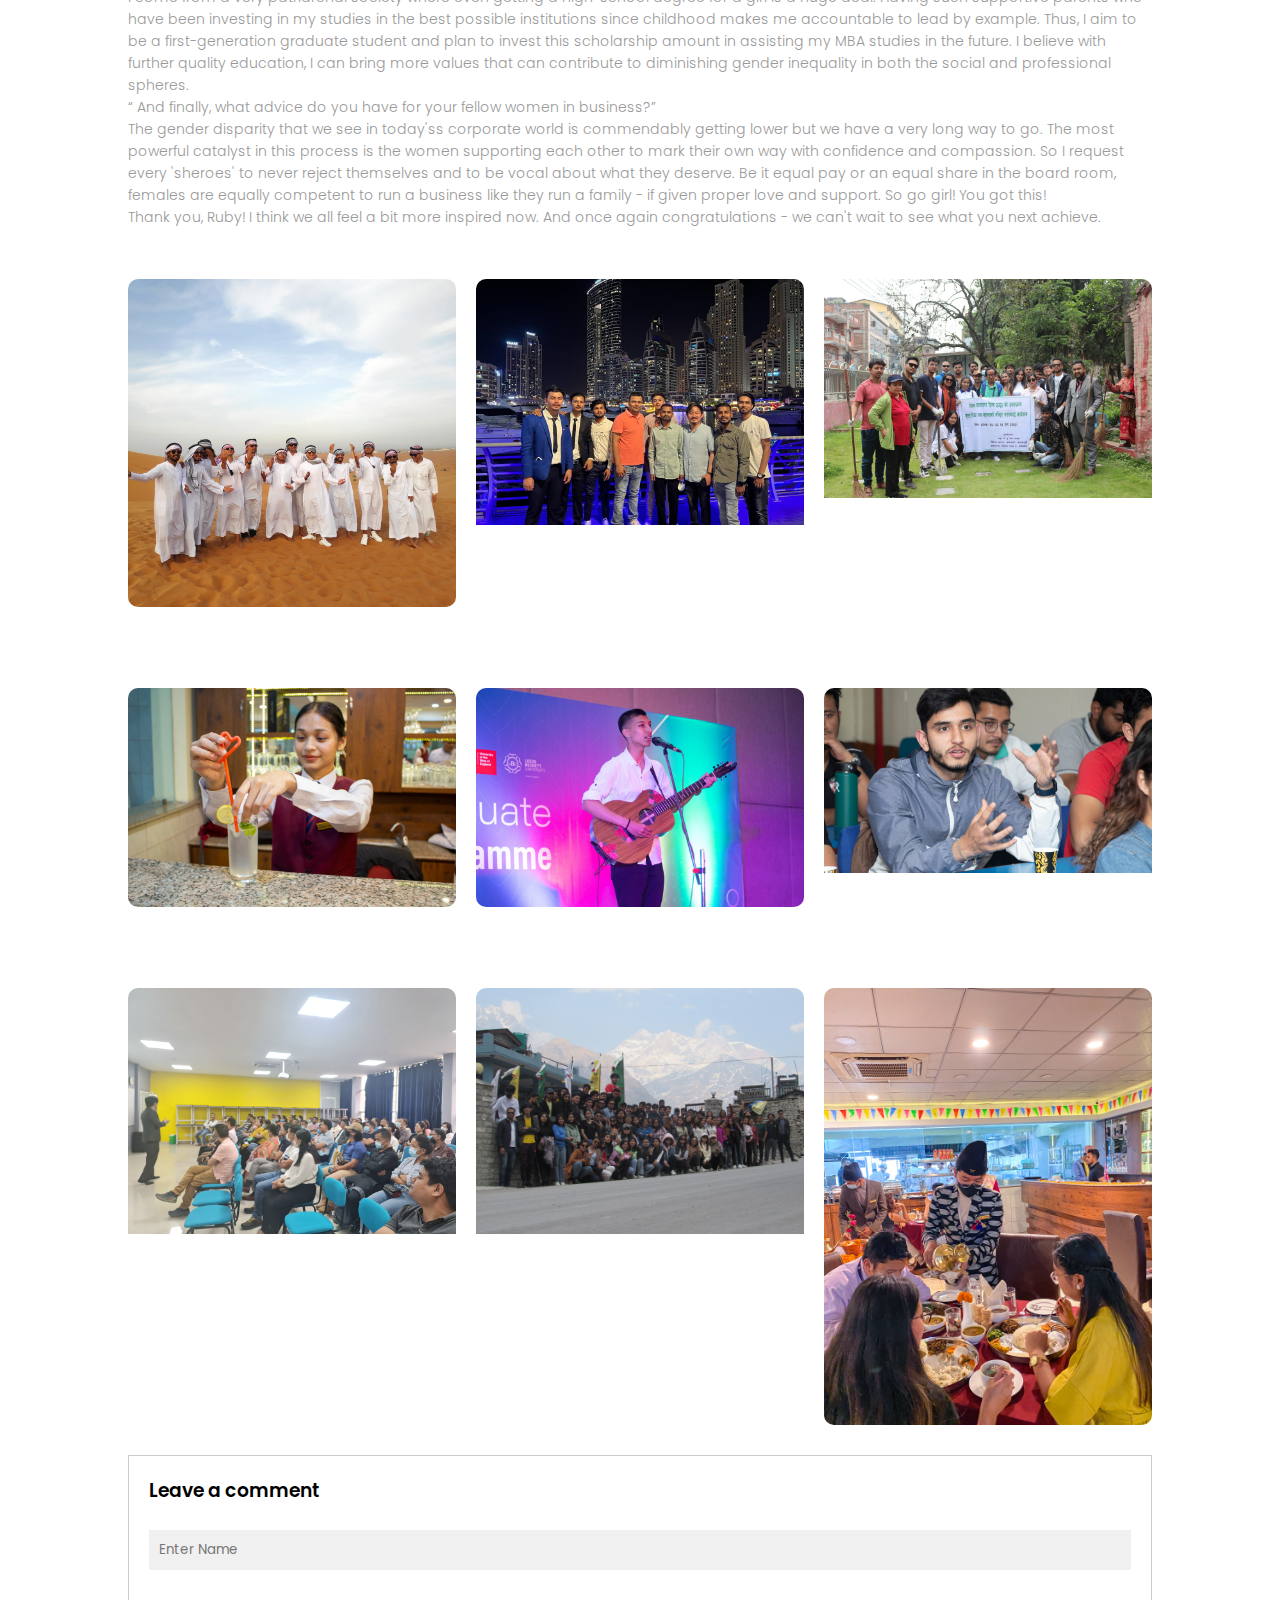
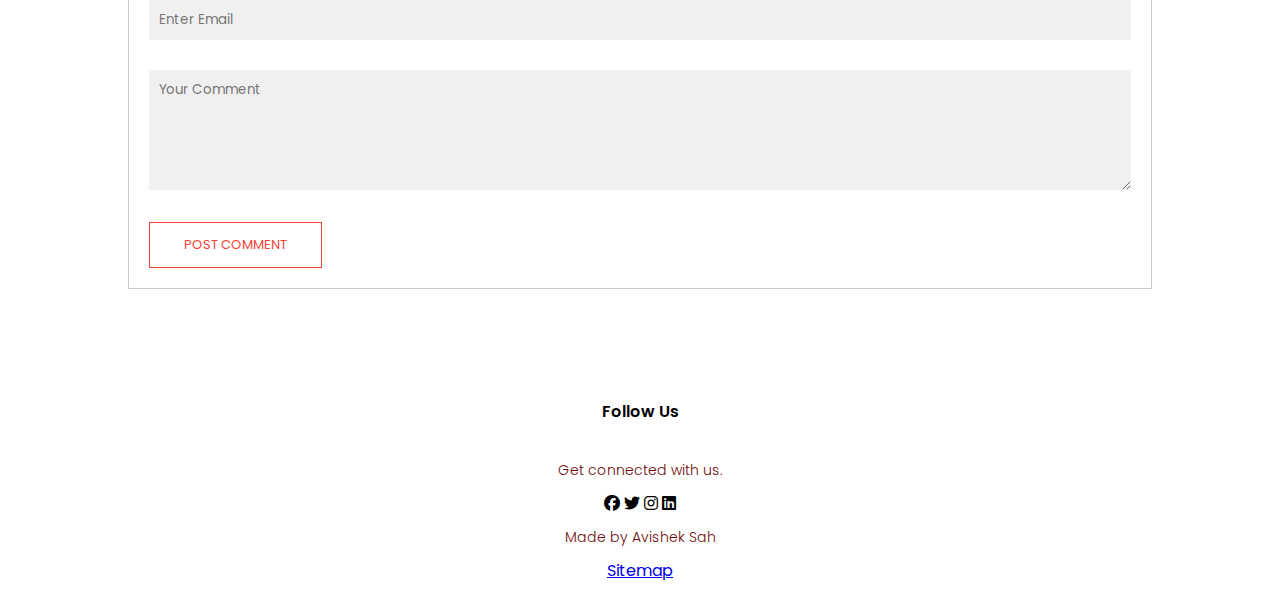
<file: pages/blog.html>
<!DOCTYPE html>
<html>

<head>
    <meta name="viewport" content="with=device-width,initial-scale=1.0">
    <title>GALLERY-TBC</title>
    <link rel="stylesheet" href="style.css">
    <link rel="preconnect" href="https://fonts.gstatic.com">
    <link href="https://fonts.googleapis.com/css2?
family=Poppins:wght@100;200;300;400;600;700&display=swap" rel="stylesheet">
    <link rel="stylesheet" href="https://cdnjs.cloudflare.com/ajax/libs/font-awesome/6.1.2/css/all.min.css" />
</head>

<body>
    <section class="sub-header">
        <nav>
            <a href="/index.html"><img src="images/logo.png"></a>
            <div class="nav-links" id="navLinks">
                <i class="fa fa-times" onclick="hideMenu()"></i>
                <ul>
                    <li><a href="/index.html">HOME</a></li>
                    <li><a href="about.html">ABOUT</a></li>
                    <li><a href="course.html" target="_blank">COURSE</a></li>
                    <li><a href="blog.html">GALLERY</a></li>
                    <li><a href="contact.html">CONTACT</a></li>
                </ul>
            </div>
            <i class="fa fa-bars" onclick="showMenu()"></i>
        </nav>
        <h1>Our College Gallery and Memories</h1>
    </section>

    <!--blog page-->
    <section class="blog-content">
        <div class="row">
            <div class="blog-left">
                <img src="images/certificate.jpg">
                <h2>Our Proud Alumni </h2>
                <p>
                    As we celebrate academic success for this issue, who better to interview than one of our very own
                    students Ruby Shah who last month won the Zonta International JMK Women in Business Scholarship
                    award? We decided to grill her on how she made it to the top - and what she plans to do now that she
                    has got there. <br>
                    “Hi, Ruby! Well, firstly congratulations! So, how does it feel to be one of only six scholars
                    worldwide to receive the Zonta International JMK Women in Business Scholarship this year?”<br>
                    Over the moon' would be an understatement I guess as I had been manifesting for this scholarship for
                    a very long time. I applied for it in 2020 as my first attempt but unfortunately, I didn't make it
                    to the national selection round. Heartbroken yet more determined than ever, I re-applied in 2021 and
                    I am very grateful to have finally received it. It was really fulfilling to see my family,
                    especially my mum's reaction when I told her the news. I feel that this scholarship is a sweet
                    acknowledgement for their constant support and motivation. Likewise, I am really humbled and
                    indebted for all of the love and support that I have been receiving from everyone at the
                    moment.<br>“That's amazing! So, how are you planning to use the scholarship amount?”<br>I come from
                    a very patriarchal society where even getting a high-school degree for a girl is a huge deal. Having
                    such supportive parents who have been investing in my studies in the best possible institutions
                    since childhood makes me accountable to lead by example. Thus, I aim to be a first-generation
                    graduate student and plan to invest this scholarship amount in assisting my MBA studies in the
                    future. I believe with further quality education, I can bring more values that can contribute to
                    diminishing gender inequality in both the social and professional spheres. <br>
                    “ And finally, what advice do you have for your fellow women in business?”<br>The gender disparity
                    that we see in today'ss corporate world is commendably getting lower but we have a very long way to
                    go. The most powerful catalyst in this process is the women supporting each other to mark their own
                    way with confidence and compassion. So I request every 'sheroes' to never reject themselves and to
                    be vocal about what they deserve. Be it equal pay or an equal share in the board room, females are
                    equally competent to run a business like they run a family - if given proper love and support. So go
                    girl! You got this!<br>
                    Thank you, Ruby! I think we all feel a bit more inspired now. And once again congratulations - we
                    can't wait to see what you next achieve.
                </p>
                <div class="row">
                    <div class="campus-col">
                        <a href="images/aa (1).jpg">
                            <img src="images/aa (1).jpg" alt="Image">
                        </a>
                    </div>
                    <div class="campus-col">
                        <a href="images/aa (2).jpg">
                            <img src="images/aa (2).jpg" alt="Image">
                        </a>
                    </div>
                    <div class="campus-col">
                        <a href="images/aa (3).jpg">
                            <img src="images/aa (3).jpg" alt="Image">
                        </a>
                    </div>
                </div>
                <div class="row">
                    <div class="campus-col">
                        <a href="images/aa (4).jpg">
                            <img src="images/aa (4).jpg" alt="Image">
                        </a>
                    </div>
                    <div class="campus-col">
                        <a href="images/aa (5).jpg">
                            <img src="images/aa (5).jpg" alt="Image">
                        </a>
                    </div>
                    <div class="campus-col">
                        <a href="images/aa (6).jpg">
                            <img src="images/aa (6).jpg" alt="Image">
                        </a>
                    </div>
                </div>
                <div class="row">
                    <div class="campus-col">
                        <a href="images/aa (7).jpg">
                            <img src="images/aa (7).jpg" alt="Image">
                        </a>
                    </div>
                    <div class="campus-col">
                        <a href="images/aa (8).jpg">
                            <img src="images/aa (8).jpg" alt="Image">
                        </a>
                    </div>
                    <div class="campus-col">
                        <a href="images/aa (9).jpg">
                            <img src="images/aa (9).jpg" alt="Image">
                        </a>
                    </div>
                </div>
                <div class="comment-box">
                    <h3>Leave a comment</h3>
                    <form class="comment-form">
                        <input type="text" placeholder="Enter Name">
                        <input type="email" placeholder="Enter Email">
                        <textarea rows="5" placeholder="Your Comment"></textarea>
                        <button type="submit" class="hero-btn red-btn">POST COMMENT</button>
                    </form>
                </div>
            </div>
    </section>

    <!--footer-->
    <section class="footer">
        <h4>Follow Us</h4>
        <p>Get connected with us.</p>
        <div class="icons">
            <i class="fa-brands fa-facebook"></i>
            <i class="fa-brands fa-twitter"></i>
            <i class="fa-brands fa-instagram"></i>
            <i class="fa-brands fa-linkedin"></i>
        </div>
        <p>Made by Avishek Sah</p>
        <a href="sitemap.html" target="_blank">Sitemap</a>
    </section>

    <!--javascript for mobile-->
    <script>
        var navLinks = document.getElementById("navLinks");
        function showMenu() {
            navLinks.style.right = "0";
        }
        function hideMenu() {
            navLinks.style.right = "-200px";
        }
    </script>
</body>

</html>
</file>
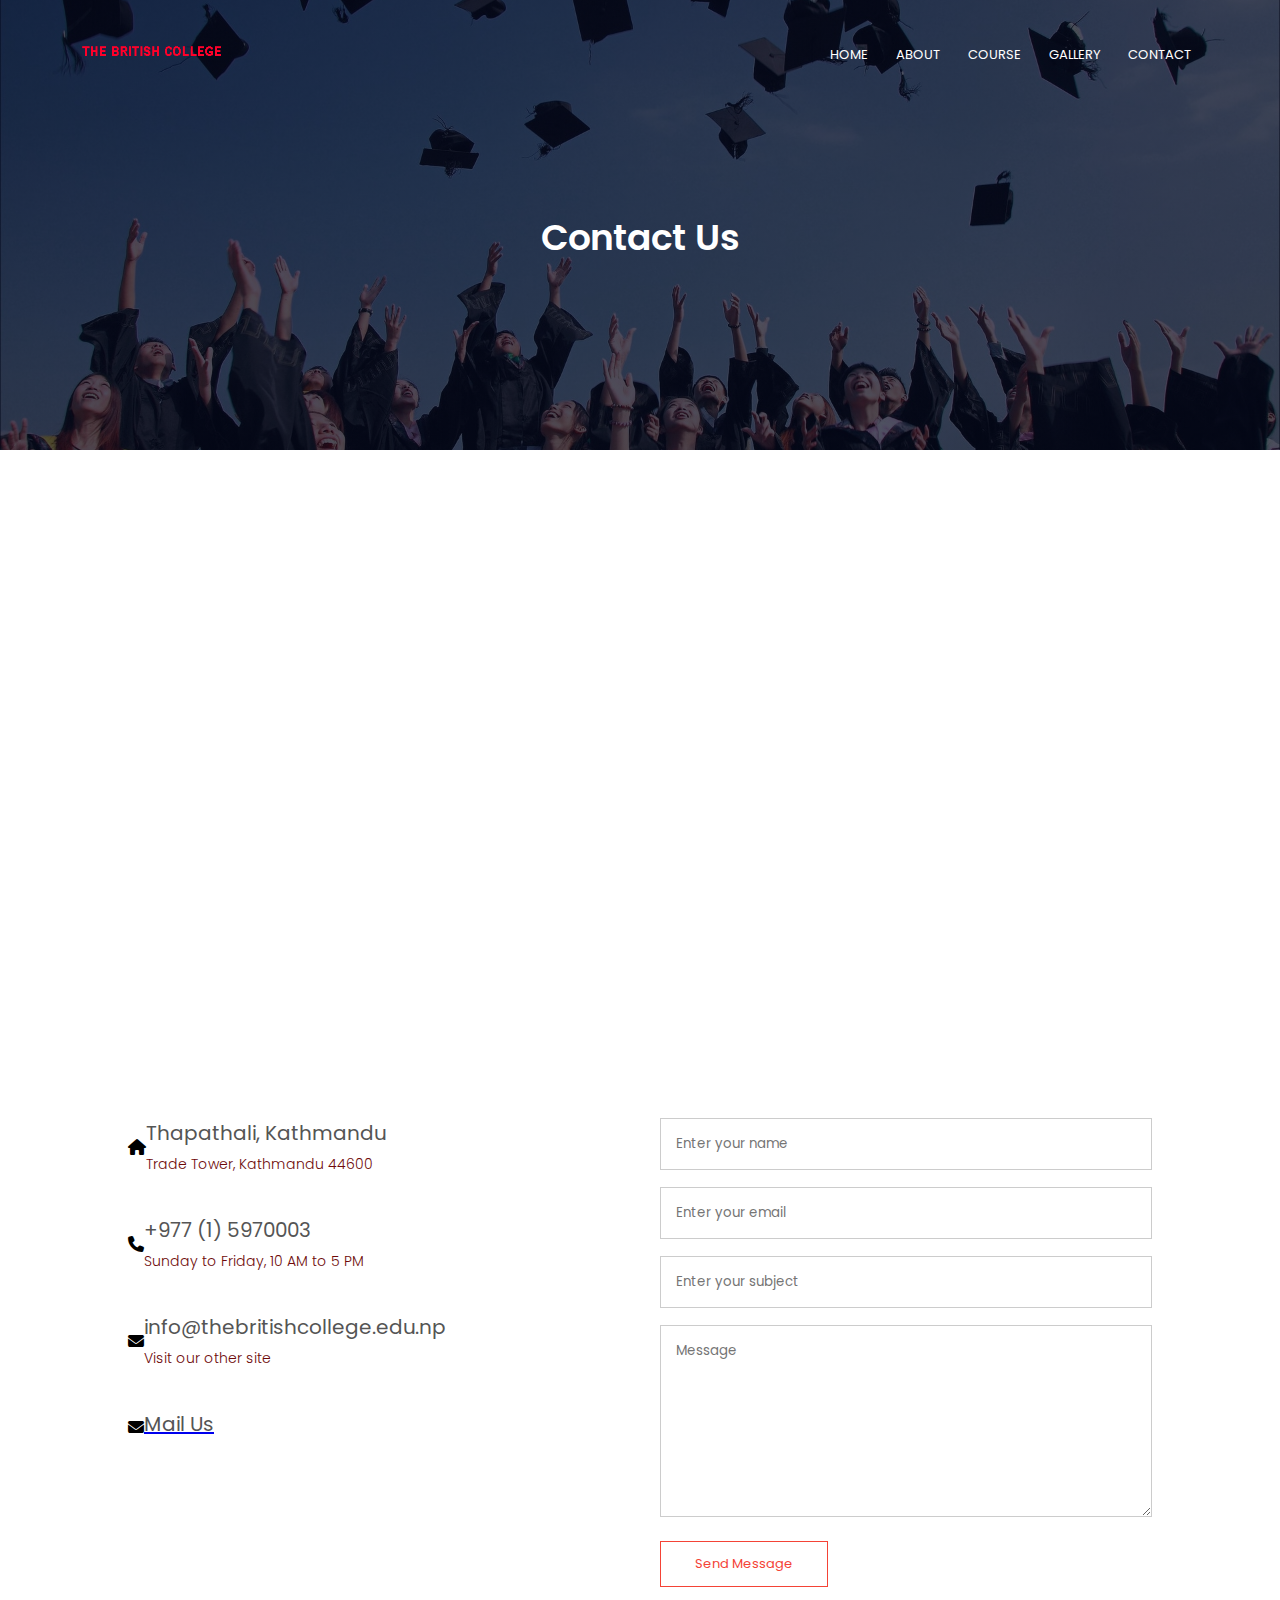
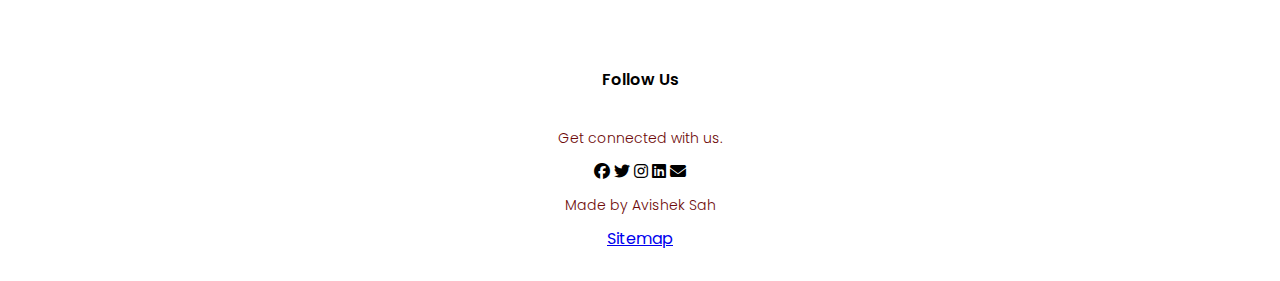
<file: pages/contact.html>
<!DOCTYPE html>
<html>

<head>
    <meta name="viewport" content="with=device-width,initial-scale=1.0">
    <title>CONTACT-TBC</title>
    <link rel="stylesheet" href="style.css">
    <link rel="preconnect" href="https://fonts.gstatic.com">
    <link href="https://fonts.googleapis.com/css2?
family=Poppins:wght@100;200;300;400;600;700&display=swap" rel="stylesheet">
    <link rel="stylesheet" href="https://cdnjs.cloudflare.com/ajax/libs/font-awesome/6.1.2/css/all.min.css" />
</head>

<body>
    <section class="sub-header">
        <nav>
            <a href="/index.html"><img src="images/logo.png" alt="Image"></a>
            <div class="nav-links" id="navLinks">
                <i class="fa fa-times" onclick="hideMenu()"></i>
                <ul>
                    <li><a href="/index.html">HOME</a></li>
                    <li><a href="about.html">ABOUT</a></li>
                    <li><a href="course.html" target="_blank">COURSE</a></li>
                    <li><a href="blog.html">GALLERY</a></li>
                    <li><a href="contact.html">CONTACT</a></li>
                </ul>
            </div>
            <i class="fa fa-bars" onclick="showMenu()"></i>
        </nav>
        <h1>Contact Us</h1>
    </section>

    <!--contact us-->
    <section class="location">
        <iframe
            src="https://www.google.com/maps/embed?pb=!1m18!1m12!1m3!1d3532.814291207811!2d85.3173296149522!3d27.69213408279828!2m3!1f0!2f0!3f0!3m2!1i1024!2i768!4f13.1!3m3!1m2!1s0x39eb19b19295555f%3A0xabfe5f4b310f97de!2sThe%20British%20College%2C%20Kathmandu!5e0!3m2!1sen!2snp!4v1659114370064!5m2!1sen!2snp"
            width="600" height="450" style="border:0;" allowfullscreen="" loading="lazy"
            referrerpolicy="no-referrer-when-downgrade"></iframe>
    </section>

    <section class="contact-us">
        <div class="row">
            <div class="contact-col">
                <div>
                    <i class="fa-solid fa-house"></i>
                    <span>
                        <h5>Thapathali, Kathmandu</h5>
                        <p>Trade Tower, Kathmandu 44600</p>
                    </span>
                </div>
                <div>
                    <i class="fa-solid fa-phone"></i>
                    <span>
                        <h5>+977 (1) 5970003</h5>
                        <p>Sunday to Friday, 10 AM to 5 PM</p>
                    </span>
                </div>
                <div>
                    <i class="fa-solid fa-envelope"></i>
                    <span>
                        <h5>info@thebritishcollege.edu.np</h5>
                        <p>Visit our other site</p>
                    </span>
                </div>
                <div>
                    <i class="fa-solid fa-envelope"></i>
                    <span>
                        <a href="https://mail.google.com/mail/u/0/#inbox?compose=new" target="_blank"><h5>Mail Us</h5></a>
                    </span>
                </div>
            </div>
            <div class="contact-col">
                <form action="">
                    <input type="text" placeholder="Enter your name" required>
                    <input type="email" placeholder="Enter your email" required>
                    <input type="text" placeholder="Enter your subject" required>
                    <textarea rows="8" placeholder="Message" required></textarea>
                    <button type="submit" class="hero-btn red-btn">Send Message</button>
                </form>
            </div>
    </section>

    <!--footer-->
    <section class="footer">
        <h4>Follow Us</h4>
        <p>Get connected with us.</p>
        <div class="icons">
            <i class="fa-brands fa-facebook"></i>
            <i class="fa-brands fa-twitter"></i>
            <i class="fa-brands fa-instagram"></i>
            <i class="fa-brands fa-linkedin"></i>
            <i class="fa-solid fa-envelope"></i>
        </div>
        <p>Made by Avishek Sah</p>
        <a href="sitemap.html" target="_blank">Sitemap</a>
    </section>

    <!--javascript for mobile-->
    <script>
        var navLinks = document.getElementById("navLinks");
        function showMenu() {
            navLinks.style.right = "0";
        }
        function hideMenu() {
            navLinks.style.right = "-200px";
        }
    </script>
</body>

</html>
</file>
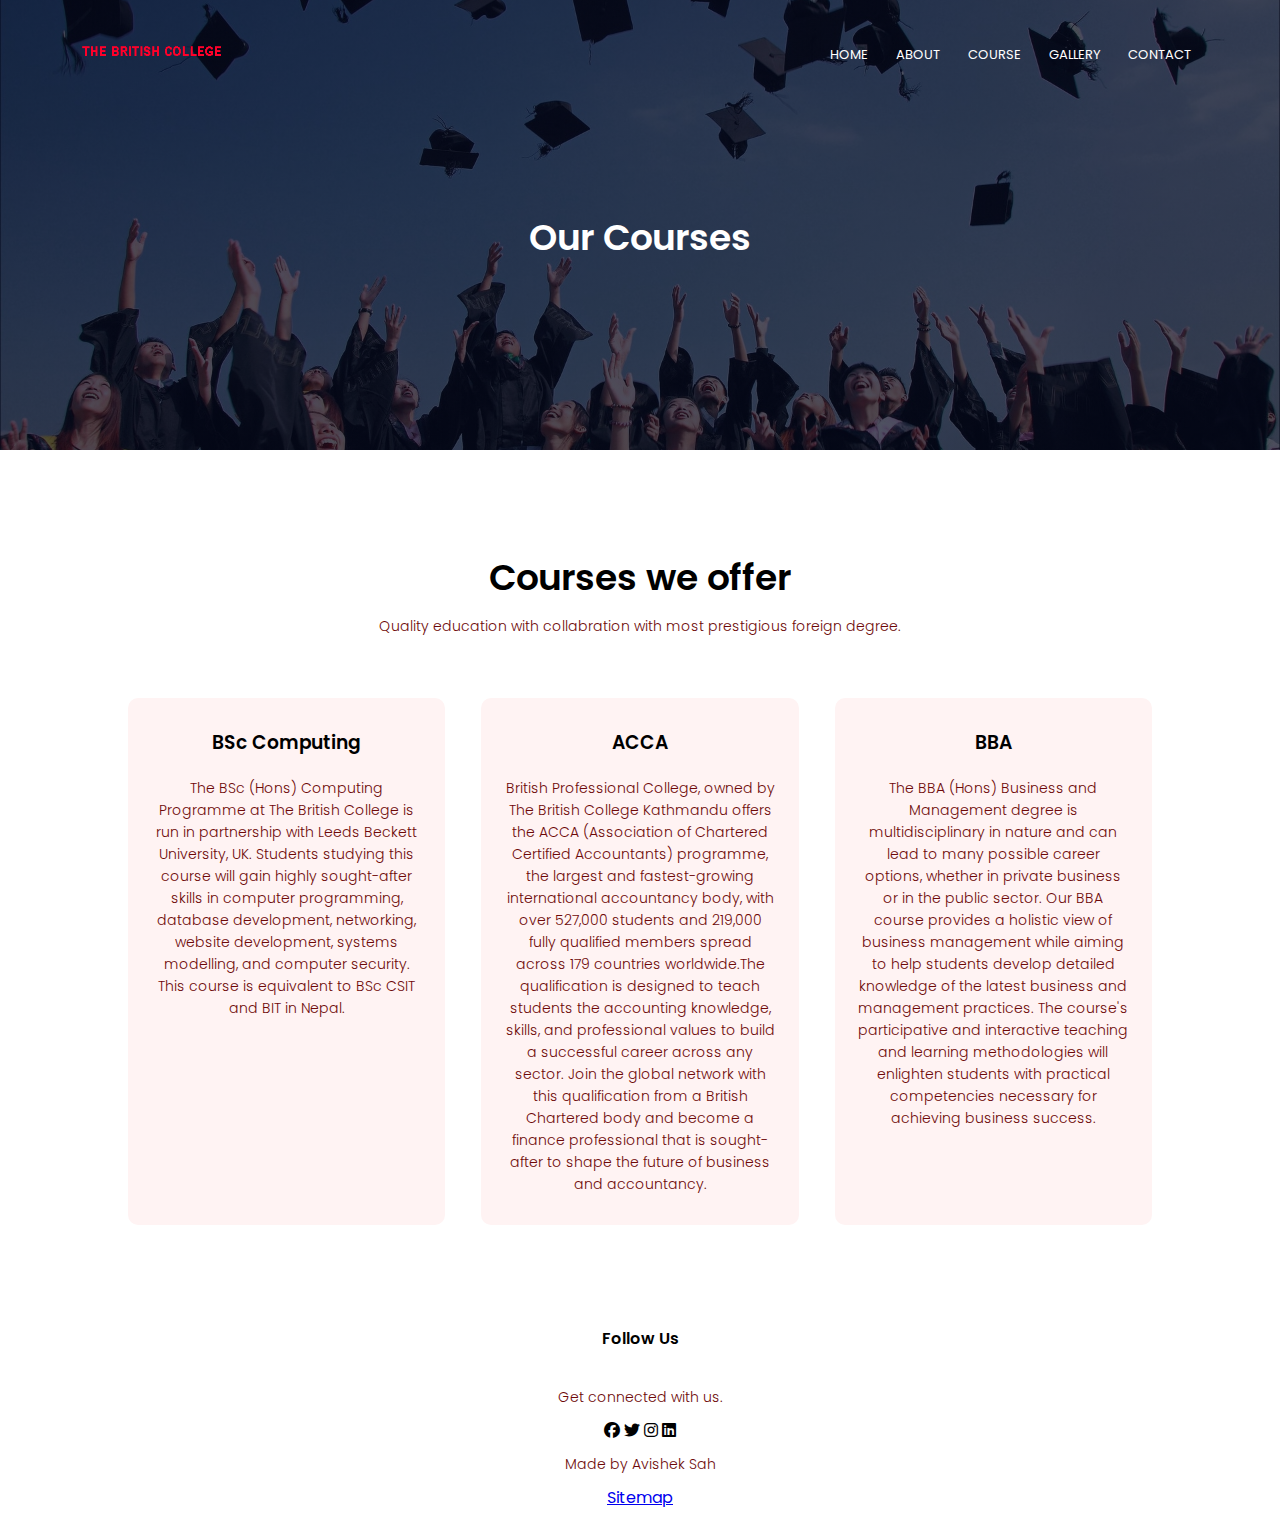
<file: pages/course.html>
<!DOCTYPE html>
<html>

<head>
    <meta name="viewport" content="with=device-width,initial-scale=1.0">
    <title>COURSE-TBC</title>
    <link rel="stylesheet" href="style.css">
    <link rel="preconnect" href="https://fonts.gstatic.com">
    <link href="https://fonts.googleapis.com/css2?
family=Poppins:wght@100;200;300;400;600;700&display=swap" rel="stylesheet">
    <link rel="stylesheet" href="https://cdnjs.cloudflare.com/ajax/libs/font-awesome/6.1.2/css/all.min.css" />
</head>

<body>
    <section class="sub-header">
        <nav>
            <a href="/index.html"><img src="images/logo.png" alt="Image"></a>
            <div class="nav-links" id="navLinks">
                <i class="fa fa-times" onclick="hideMenu()"></i>
                <ul>
                    <li><a href="/index.html">HOME</a></li>
                    <li><a href="about.html">ABOUT</a></li>
                    <li><a href="course.html" target="_blank">COURSE</a></li>
                    <li><a href="blog.html">GALLERY</a></li>
                    <li><a href="contact.html">CONTACT</a></li>
                </ul>
            </div>
            <i class="fa fa-bars" onclick="showMenu()"></i>
        </nav>
        <h1>Our Courses</h1>
    </section>

    <!--course-->
    <section class="course">
        <h1>Courses we offer</h1>
        <p>Quality education with collabration with most prestigious foreign degree.</p>

        <div class="row">
            <div class="course-col">
                <h3>BSc Computing</h3>
                <p>The BSc (Hons) Computing Programme at The British College is run in partnership with Leeds Beckett
                    University, UK. Students studying this course will gain highly sought-after skills in computer
                    programming, database development, networking, website development, systems modelling, and computer
                    security. This course is equivalent to BSc CSIT and BIT in Nepal.</p>
            </div>
            <div class="course-col">
                <h3>ACCA</h3>
                <p>British Professional College, owned by The British College Kathmandu offers the ACCA (Association of
                    Chartered Certified Accountants) programme, the largest and fastest-growing international
                    accountancy body, with over 527,000 students and 219,000 fully qualified members spread across 179
                    countries worldwide.The qualification is designed to teach students the accounting knowledge,
                    skills, and professional values to build a successful career across any sector. Join the global
                    network with this qualification from a British Chartered body and become a finance professional that
                    is sought-after to shape the future of business and accountancy. </p>
            </div>
            <div class="course-col">
                <h3>BBA</h3>
                <p>The BBA (Hons) Business and Management degree is multidisciplinary in nature and can lead to many
                    possible career options, whether in private business or in the public sector. Our BBA course
                    provides a holistic view of business management while aiming to help students develop detailed
                    knowledge of the latest business and management practices. The course's participative and
                    interactive teaching and learning methodologies will enlighten students with practical competencies
                    necessary for achieving business success.</p>
            </div>
        </div>
    </section>


    <!--footer-->
    <section class="footer">
        <h4>Follow Us</h4>
        <p>Get connected with us.</p>
        <div class="icons">
            <i class="fa-brands fa-facebook"></i>
            <i class="fa-brands fa-twitter"></i>
            <i class="fa-brands fa-instagram"></i>
            <i class="fa-brands fa-linkedin"></i>
        </div>
        <p>Made by Avishek Sah</p>
        <a href="sitemap.html" target="_blank">Sitemap</a>
    </section>

    <!--javascript for mobile-->
    <script>
        var navLinks = document.getElementById("navLinks");
        function showMenu() {
            navLinks.style.right = "0";
        }
        function hideMenu() {
            navLinks.style.right = "-200px";
        }
    </script>
</body>

</html>
</file>
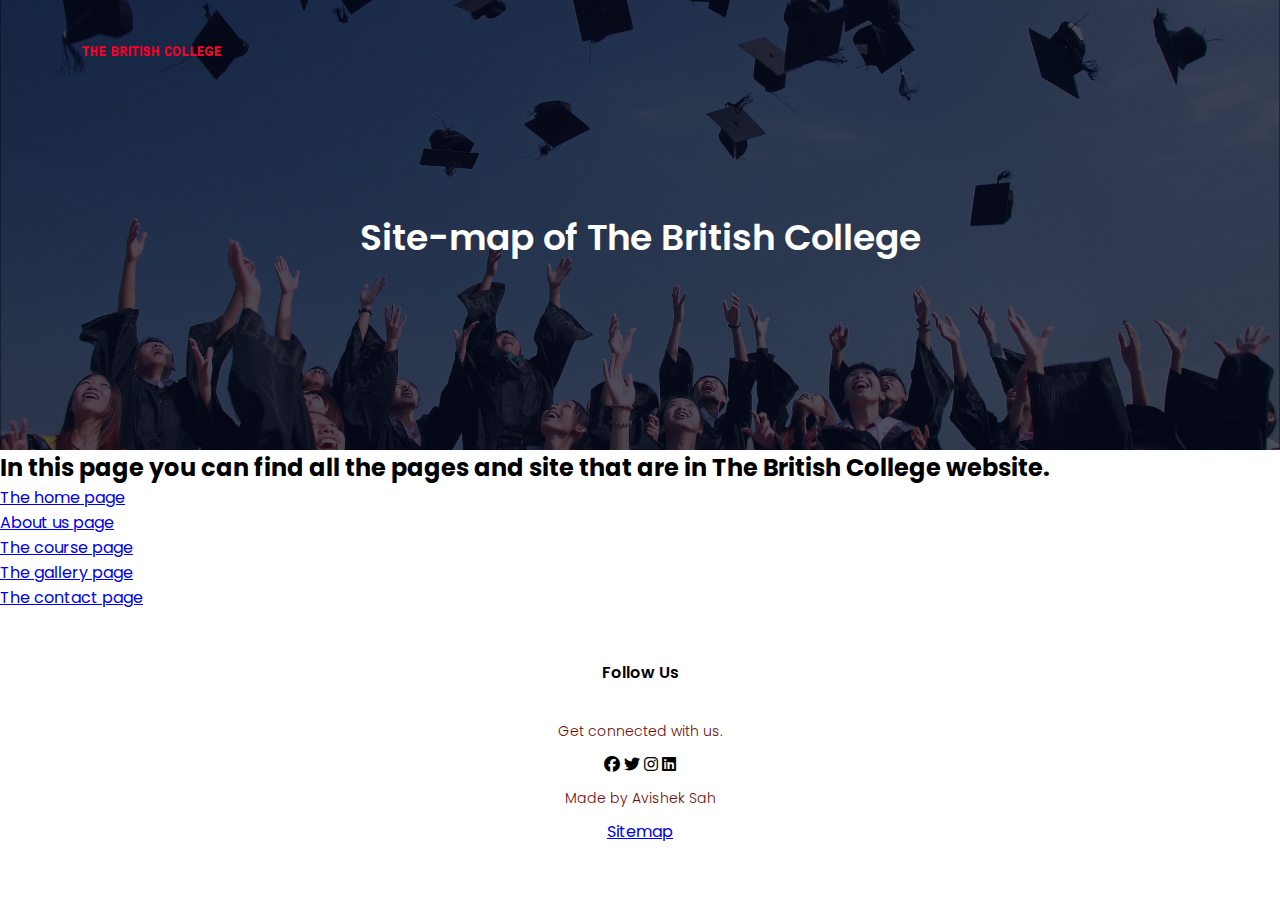
<file: pages/sitemap.html>
<!DOCTYPE html>
<html>
<head>
    <meta name="viewport" content="with=device-width,initial-scale=1.0">
    <title>SITEMAP-TBC</title>
    <link rel="stylesheet" href="style.css">
    <link rel="preconnect" href="https://fonts.gstatic.com">
    <link href="https://fonts.googleapis.com/css2?
family=Poppins:wght@100;200;300;400;600;700&display=swap" rel="stylesheet">
    <link rel="stylesheet" href="https://cdnjs.cloudflare.com/ajax/libs/font-awesome/6.1.2/css/all.min.css" />
    <body>
        <section class="sub-header">
            <nav>
                <a href="/index.html"><img src="images/logo.png" alt="Image"></a>
            </nav>
            <h1>Site-map of The British College</h1>
        </section>
    
        <!--course-->
        <h2>In this page you can find all the pages and site that are in The British College website.</h2>
        <table>
            <li>
                <a href="/index.html" target="_blank">The home page</a>
            </li>
            <li>
                <a href="about.html" target="_blank">About us page</a>
            </li>
            <li>
                <a href="course.html" target="_blank">The course page</a>
            </li>
            <li>
                <a href="blog.html" target="_blank">The gallery page</a>
            </li>
            <li>
                <a href="contact.html" target="_blank">The contact page</a>
            </li>

        </table>
   
        <!--footer-->
        <section class="footer">
            <h4>Follow Us</h4>
            <p>Get connected with us.</p>
            <div class="icons">
                <i class="fa-brands fa-facebook"></i>
                <i class="fa-brands fa-twitter"></i>
                <i class="fa-brands fa-instagram"></i>
                <i class="fa-brands fa-linkedin"></i>
            </div>
            <p>Made by Avishek Sah</p>
            <a href="sitemap.html" target="_blank">Sitemap</a>
        </section>
    
    </body>
    
    </html>
</file>
<file: pages/style.css>
* {
    margin: 0;
    padding: 0;
    font-family: 'Poppins', sans-serif;
}

.header {
    min-height: 100vh;
    width: 100%;
    background-image: linear-gradient(rgba(4, 9, 30, 0.7), rgba(4, 9, 30, 0.7)), url(images/banner.jpg);
    background-position: center;
    background-size: cover;
    position: relative;
}

nav {
    display: flex;
    padding: 2%6%;
    justify-content: space-between;
    align-items: center;
}

nav img {
    width: 150px;
}

.nav-links {
    flex: 1;
    text-align: right;
}

.nav-links ul li {
    list-style: none;
    display: inline-block;
    padding: 8px 12px;
    position: relative;
}

.nav-links ul li a {
    color: #fff;
    text-decoration: none;
    font-size: 13px;
}

.nav-links ul li ::after {
    content: '';
    width: 0%;
    height: 2px;
    background: #f44336;
    display: block;
    margin: auto;
    transition: 0.5s;
}

.nav-links ul li:hover ::after {
    width: 100%;
}

/*dropdown*/

.dropbtn {
    background-color: inherit;
    color: white;
    font-size: 13px;
    border: none;
}

.dropdown {
    position: relative;
    display: inline-block;
}

.dropdown-content {
    display: none;
    position: absolute;
    background-color: inherit;
    min-width: 140px;
    box-shadow: 0px 8px 16px 0px rgba(0, 0, 0, 0.2);
    z-index: 1;
}

.dropdown-content a {
    color: black;
    padding: 8px 9px;
    text-decoration: none;
    display: block;
}

.dropdown-content a:hover {
    background-color: rgba(0, 0, 0, 0.4);
}

.dropdown:hover .dropdown-content {
    display: block;
}

/*dropdown ends*/

.text-box {
    width: 90%;
    color: #fff;
    position: absolute;
    top: 50%;
    left: 50%;
    transform: translate(-50%, -50%);
    text-align: center;
}

.text-box h1 {
    font-size: 62px;
}

.text-box p {
    margin: 10px 0 40px;
    font-size: 20px;
    color: rgb(96, 230, 212);
}

.hero-btn {
    display: inline-block;
    text-decoration: none;
    color: #fff;
    border: 1px solid #fff;
    padding: 12px 34px;
    font-size: 13px;
    background: transparent;
    position: relative;
    cursor: pointer;
}

.hero-btn:hover {
    border: 1px solid#f44336;
    background: #f44336;
    transition: 1s;
}

nav .fa {
    display: none;
}



@media(max-width:700px) {
    .text-box h1 {
        font-size: 20px;
    }

    .nav-links ul li {
        display: block;
    }

    .nav-links {
        position: absolute;
        background: #f44336;
        height: 100vh;
        width: 200px;
        top: 0;
        right: -200px;
        text-align: left;
        z-index: 2;
        transition: 0.5s;
    }

    nav .fa {
        display: block;
        color: #fff;
        margin: 10px;
        font-size: 22px;
        cursor: pointer;
    }

    .nav-links ul {
        padding: 30px;
    }
}




.course {
    width: 80%;
    margin: auto;
    text-align: center;
    padding-top: 100px;
}

h1 {
    font-size: 36px;
    font-weight: 600;
}

p {
    color: rgb(110, 9, 9);
    font-size: 14px;
    font-weight: 300;
    line-height: 22px;
    padding: 10px;
}

.row {
    margin-top: 5%;
    display: flex;
    justify-content: space-between;
}

.course-col {
    flex-basis: 31%;
    background: #fff3f3;
    border-radius: 10px;
    margin-bottom: 5%;
    padding: 20px 12px;
    box-sizing: border-box;
    transition: 0.5s;
}

h3 {
    text-align: center;
    font-weight: 600;
    margin: 10px 0;
}

.course-col:hover {
    box-shadow: 0 0 20px rgba(0, 0, 0, 0.2);
}


@media(max-width:700px) {
    .row {
        flex-direction: column;
    }
}




.campus {
    width: 80%;
    margin: auto;
    text-align: center;
    padding-top: 50px;
}

.campus-col {
    flex-basis: 32%;
    border-radius: 10px;
    margin-bottom: 30px;
    position: relative;
    overflow: hidden;
}

.campus-col img {
    width: 100%;
    display: block;
}

.layer {
    background: transparent;
    height: 100%;
    width: 100%;
    position: absolute;
    top: 0;
    left: 0;
    transition: 0.5s;
}

.layer:hover {
    background: rgba(226, 0, 0, 0.7);
}

.layer h3 {
    width: 100%;
    font-weight: 500;
    color: #fff;
    font-size: 26px;
    bottom: 0;
    left: 50%;
    transform: translateX(-50%);
    position: absolute;
    opacity: 0;
    transition: 0.5s;
}

.layer:hover h3 {
    bottom: 49%;
    opacity: 1;
}

/*-----facilities------*/
.facilities {
    width: 80%;
    margin: auto;
    text-align: center;
    padding-top: 100px;
}

.facilities-col {
    flex-basis: 31%;
    border-radius: 10px;
    margin: bottom 5%;
    text-align: left;
}

.facilities-col img {
    width: 100%;
    border-radius: 10px;
}

.facilities-col p {
    padding: 0;
}

.facilities-col h3 {
    margin-top: 16px;
    margin-bottom: 15px;
    text-align: left;
}

/*------testimonial-------*/
.testimonial {
    width: 80%;
    margin: auto;
    padding-top: 100px;
    text-align: center;
}

.testimonial-col {
    flex-basis: 44%;
    border-radius: 10px;
    margin-bottom: 5%;
    text-align: left;
    background: #fff3f3;
    padding: 25px;
    cursor: pointer;
    display: flex;
}

.testimonial-col img {
    height: 40px;
    margin-left: 5px;
    margin-right: 30px;
    border-radius: 50%;
}

.testimonial-col p {
    padding: 0;
}

.testimonial-col h3 {
    margin-top: 15px;
    text-align: left;
}

/*-----call----*/
.cta {
    margin: 100px auto;
    width: 80%;
    background-image: linear-gradient(rgba(0, 0, 0, 0.7), rgba(0, 0, 0, 0.7)), url(images/banner2.jpg);
    background-position: center;
    background-size: cover;
    border-radius: 10px;
    text-align: center;
    padding: 100px0;
}

.cta h1 {
    color: #fff;
    margin-bottom: 40px;
    padding: 0;
}

@media(max-width: 700px) {
    .cta h1 {
        font-size: 24px;
    }
}

/*---footer---*/
.footer {
    width: 100%;
    text-align: center;
    padding: 30px 0;
}

.footer h4 {
    margin-bottom: 25px;
    margin-top: 20px;
    font-weight: 600;
}

.icons .fa {
    color: #f44336;
    margin: 013px;
    cursor: pointer;
    padding: 18px0;
}

.fa-heart-o {
    color: #f44336;
}



/*---about us---*/
.sub-header {
    height: 50vh;
    width: 100%;
    background-image: linear-gradient(rgba(4, 9, 30, 0.7), rgba(4, 9, 30, 0.7)), url(images/background.jpg);
    background-position: center;
    background-size: cover;
    text-align: center;
    color: #fff;
}

.sub-header h1 {
    margin-top: 100px;
}

.about-us {
    width: 80%;
    margin: auto;
    padding-top: 80px;
    padding-bottom: 50px;
}

.about-col {
    flex-basis: 48%;
    padding: 30px 2px;
}

.about-col img {
    width: 100%;
}

.about-col h1 {
    padding-top: 0;
}

.about-col p {
    padding: 15px 0 25px;
}

.red-btn {
    border: 1px solid #f44336;
    background: transparent;
    color: #f44336;
}

.red-btn:hover {
    color: #fff;
}

/*---blog--*/
.blog-content {
    width: 80%;
    margin: auto;
    padding: 60px 0;
}

.blog-left img {
    width: 100%;
}

.blog-left h2 {
    color: #222;
    font-weight: 600;
    margin: 30px 0;
}

.blog-left p {
    color: #999;
    padding: 0;
}

.comment-box {
    border: 1px solid #ccc;
    margin: 50 px 0;
    padding: 10px 20px;
}

.comment-box h3 {
    text-align: left;
}

.comment-form input,
.comment-form textarea {
    width: 100%;
    padding: 10px;
    margin: 15px 0;
    box-sizing: border-box;
    border: none;
    outline: none;
    background: #f0f0f0;
}

.comment-form button {
    margin: 10px 0;
}

@media(max-width: 700px) {
    .sub-header h1 {
        font-size: 24px;
    }
}

/*--contact us--*/
.location {
    width: 80%;
    margin: auto;
    padding: 80px 0;
}

.location iframe {
    width: 100%;
}

.contact-us {
    width: 80%;
    margin: auto;
}

.contact-col {
    flex-basis: 48%;
    margin-bottom: 30px;
}

.contact-col div {
    display: flex;
    align-items: center;
    margin-bottom: 40px;
}

.contact-col div .fa {
    font-size: 28px;
    color: #f44336;
    margin: 10px;
    margin-right: 30px;
}

.contact-col div p {
    padding: 0;
}

.contact-col div h5 {
    font-size: 20px;
    margin-bottom: 5px;
    color: #555;
    font-weight: 400;
}

.contact-col input,
.contact-col textarea {
    width: 100%;
    padding: 15px;
    margin-bottom: 17px;
    outline: none;
    border: 1px solid #ccc;
    box-sizing: border-box;
}
</file>
<file: style.css>
* {
    margin: 0;
    padding: 0;
    font-family: 'Poppins', sans-serif;
}

.header {
    min-height: 100vh;
    width: 100%;
    background-image: linear-gradient(rgba(4, 9, 30, 0.7), rgba(4, 9, 30, 0.7)), url(images/banner.jpg);
    background-position: center;
    background-size: cover;
    position: relative;
}

nav {
    display: flex;
    padding: 2%6%;
    justify-content: space-between;
    align-items: center;
}

nav img {
    width: 150px;
}

.nav-links {
    flex: 1;
    text-align: right;
}

.nav-links ul li {
    list-style: none;
    display: inline-block;
    padding: 8px 12px;
    position: relative;
}

.nav-links ul li a {
    color: #fff;
    text-decoration: none;
    font-size: 13px;
}

.nav-links ul li ::after {
    content: '';
    width: 0%;
    height: 2px;
    background: #f44336;
    display: block;
    margin: auto;
    transition: 0.5s;
}

.nav-links ul li:hover ::after {
    width: 100%;
}




.nav .button{
    padding: 15px 15px;
    border: none;
    cursor: grabbing;
    border-radius: 20px;
    width: 10%;
    height: 0.5%;
    color: black;
    background-color: #e18b30;
    text-align: center;
    text-decoration: none;
    display: inline-block;
    font-size: 16px;
    margin-top: 10px;
    margin-bottom: 10px;
    margin-right: 40px;
    transition-duration: 0.4s;
  }
  
  .nav .button:hover{
      background-color: #037c97;
  }
   
  /* Drop Down Menu of the Navigation Bar */
  .dropdown {
    float: left;
    overflow: hidden;
  }
  
  .dropdown .dropbtn {
  font-size: 16px;  
  border: none;
  outline: none;
  color: white;
  padding: 8px 12px;
  background-color: inherit;
  font-family: inherit;
  margin-top: 15px;
  margin-right: 20px;
  }
  
  .navbar a:hover, .dropdown:hover .dropbtn {
  background-color: red;
  }
  
  .dropdown-content {
  display: none;
  border-radius: 5px;
  position: absolute;
  background-color: #393838;
  min-width: 160px;
  box-shadow: 0px 8px 16px 0px rgba(0,0,0,0.2);
  z-index: 1;
  }
  
  .dropdown-content a {
  float: none;
  color: black;
  padding: 12px 16px;
  text-decoration: none;
  display: block;
  text-align: left;
  }
  
  .dropdown-content a:hover {
  background-color: #ddd;
  }
  
  .dropdown:hover .dropdown-content {
  display: block;
  }







.sub_menu-1{
    display: none;
}

.sub_menu{
    background: #f44336;
}

.text-box {
    width: 90%;
    color: #fff;
    position: absolute;
    top: 50%;
    left: 50%;
    transform: translate(-50%, -50%);
    text-align: center;
}

.text-box h1 {
    font-size: 62px;
}

.text-box p {
    margin: 10px 0 40px;
    font-size: 20px;
    color: rgb(96, 230, 212);
}

.hero-btn {
    display: inline-block;
    text-decoration: none;
    color: #fff;
    border: 1px solid #fff;
    padding: 12px 34px;
    font-size: 13px;
    background: transparent;
    position: relative;
    cursor: pointer;
}

.hero-btn:hover {
    border: 1px solid#f44336;
    background: #f44336;
    transition: 1s;
}

nav .fa {
    display: none;
}



@media(max-width:700px) {
    .text-box h1 {
        font-size: 20px;
    }

    .nav-links ul li {
        display: block;
    }

    .nav-links {
        position: absolute;
        background: #f44336;
        height: 100vh;
        width: 200px;
        top: 0;
        right: -200px;
        text-align: left;
        z-index: 2;
        transition: 0.5s;
    }

    nav .fa {
        display: block;
        color: #fff;
        margin: 10px;
        font-size: 22px;
        cursor: pointer;
    }

    .nav-links ul {
        padding: 30px;
    }
}




.course {
    width: 80%;
    margin: auto;
    text-align: center;
    padding-top: 100px;
}

h1 {
    font-size: 36px;
    font-weight: 600;
}

p {
    color: rgb(110, 9, 9);
    font-size: 14px;
    font-weight: 300;
    line-height: 22px;
    padding: 10px;
}

.row {
    margin-top: 5%;
    display: flex;
    justify-content: space-between;
}

.course-col {
    flex-basis: 31%;
    background: #fff3f3;
    border-radius: 10px;
    margin-bottom: 5%;
    padding: 20px 12px;
    box-sizing: border-box;
    transition: 0.5s;
}

h3 {
    text-align: center;
    font-weight: 600;
    margin: 10px 0;
}

.course-col:hover {
    box-shadow: 0 0 20px rgba(0, 0, 0, 0.2);
}


@media(max-width:700px) {
    .row {
        flex-direction: column;
    }
}




.campus {
    width: 80%;
    margin: auto;
    text-align: center;
    padding-top: 50px;
}

.campus-col {
    flex-basis: 32%;
    border-radius: 10px;
    margin-bottom: 30px;
    position: relative;
    overflow: hidden;
}

.campus-col img {
    width: 100%;
    display: block;
}

.layer {
    background: transparent;
    height: 100%;
    width: 100%;
    position: absolute;
    top: 0;
    left: 0;
    transition: 0.5s;
}

.layer:hover {
    background: rgba(226, 0, 0, 0.7);
}

.layer h3 {
    width: 100%;
    font-weight: 500;
    color: #fff;
    font-size: 26px;
    bottom: 0;
    left: 50%;
    transform: translateX(-50%);
    position: absolute;
    opacity: 0;
    transition: 0.5s;
}

.layer:hover h3 {
    bottom: 49%;
    opacity: 1;
}

/*-----facilities------*/
.facilities {
    width: 80%;
    margin: auto;
    text-align: center;
    padding-top: 100px;
}

.facilities-col {
    flex-basis: 31%;
    border-radius: 10px;
    margin: bottom 5%;
    text-align: left;
}

.facilities-col img {
    width: 100%;
    border-radius: 10px;
}

.facilities-col p {
    padding: 0;
}

.facilities-col h3 {
    margin-top: 16px;
    margin-bottom: 15px;
    text-align: left;
}

/*------testimonial-------*/
.testimonial {
    width: 80%;
    margin: auto;
    padding-top: 100px;
    text-align: center;
}

.testimonial-col {
    flex-basis: 44%;
    border-radius: 10px;
    margin-bottom: 5%;
    text-align: left;
    background: #fff3f3;
    padding: 25px;
    cursor: pointer;
    display: flex;
}

.testimonial-col img {
    height: 40px;
    margin-left: 5px;
    margin-right: 30px;
    border-radius: 50%;
}

.testimonial-col p {
    padding: 0;
}

.testimonial-col h3 {
    margin-top: 15px;
    text-align: left;
}

/*-----call----*/
.cta {
    margin: 100px auto;
    width: 80%;
    background-image: linear-gradient(rgba(0, 0, 0, 0.7), rgba(0, 0, 0, 0.7)), url(images/banner2.jpg);
    background-position: center;
    background-size: cover;
    border-radius: 10px;
    text-align: center;
    padding: 100px0;
}

.cta h1 {
    color: #fff;
    margin-bottom: 40px;
    padding: 0;
}

@media(max-width: 700px) {
    .cta h1 {
        font-size: 24px;
    }
}

/*---footer---*/
.footer {
    width: 100%;
    text-align: center;
    padding: 30px 0;
}

.footer h4 {
    margin-bottom: 25px;
    margin-top: 20px;
    font-weight: 600;
}

.icons .fa {
    color: #f44336;
    margin: 013px;
    cursor: pointer;
    padding: 18px0;
}

.fa-heart-o {
    color: #f44336;
}



/*---about us---*/
.sub-header {
    height: 50vh;
    width: 100%;
    background-image: linear-gradient(rgba(4, 9, 30, 0.7), rgba(4, 9, 30, 0.7)), url(images/background.jpg);
    background-position: center;
    background-size: cover;
    text-align: center;
    color: #fff;
}

.sub-header h1 {
    margin-top: 100px;
}

.about-us {
    width: 80%;
    margin: auto;
    padding-top: 80px;
    padding-bottom: 50px;
}

.about-col {
    flex-basis: 48%;
    padding: 30px 2px;
}

.about-col img {
    width: 100%;
}

.about-col h1 {
    padding-top: 0;
}

.about-col p {
    padding: 15px 0 25px;
}

.red-btn {
    border: 1px solid #f44336;
    background: transparent;
    color: #f44336;
}

.red-btn:hover {
    color: #fff;
}

/*---blog--*/
.blog-content {
    width: 80%;
    margin: auto;
    padding: 60px 0;
}

.blog-left img {
    width: 100%;
}

.blog-left h2 {
    color: #222;
    font-weight: 600;
    margin: 30px 0;
}

.blog-left p {
    color: #999;
    padding: 0;
}

.comment-box {
    border: 1px solid #ccc;
    margin: 50 px 0;
    padding: 10px 20px;
}

.comment-box h3 {
    text-align: left;
}

.comment-form input,
.comment-form textarea {
    width: 100%;
    padding: 10px;
    margin: 15px 0;
    box-sizing: border-box;
    border: none;
    outline: none;
    background: #f0f0f0;
}

.comment-form button {
    margin: 10px 0;
}

@media(max-width: 700px) {
    .sub-header h1 {
        font-size: 24px;
    }
}

/*--contact us--*/
.location {
    width: 80%;
    margin: auto;
    padding: 80px 0;
}

.location iframe {
    width: 100%;
}

.contact-us {
    width: 80%;
    margin: auto;
}

.contact-col {
    flex-basis: 48%;
    margin-bottom: 30px;
}

.contact-col div {
    display: flex;
    align-items: center;
    margin-bottom: 40px;
}

.contact-col div .fa {
    font-size: 28px;
    color: #f44336;
    margin: 10px;
    margin-right: 30px;
}

.contact-col div p {
    padding: 0;
}

.contact-col div h5 {
    font-size: 20px;
    margin-bottom: 5px;
    color: #555;
    font-weight: 400;
}

.contact-col input,
.contact-col textarea {
    width: 100%;
    padding: 15px;
    margin-bottom: 17px;
    outline: none;
    border: 1px solid #ccc;
    box-sizing: border-box;
}
</file>
